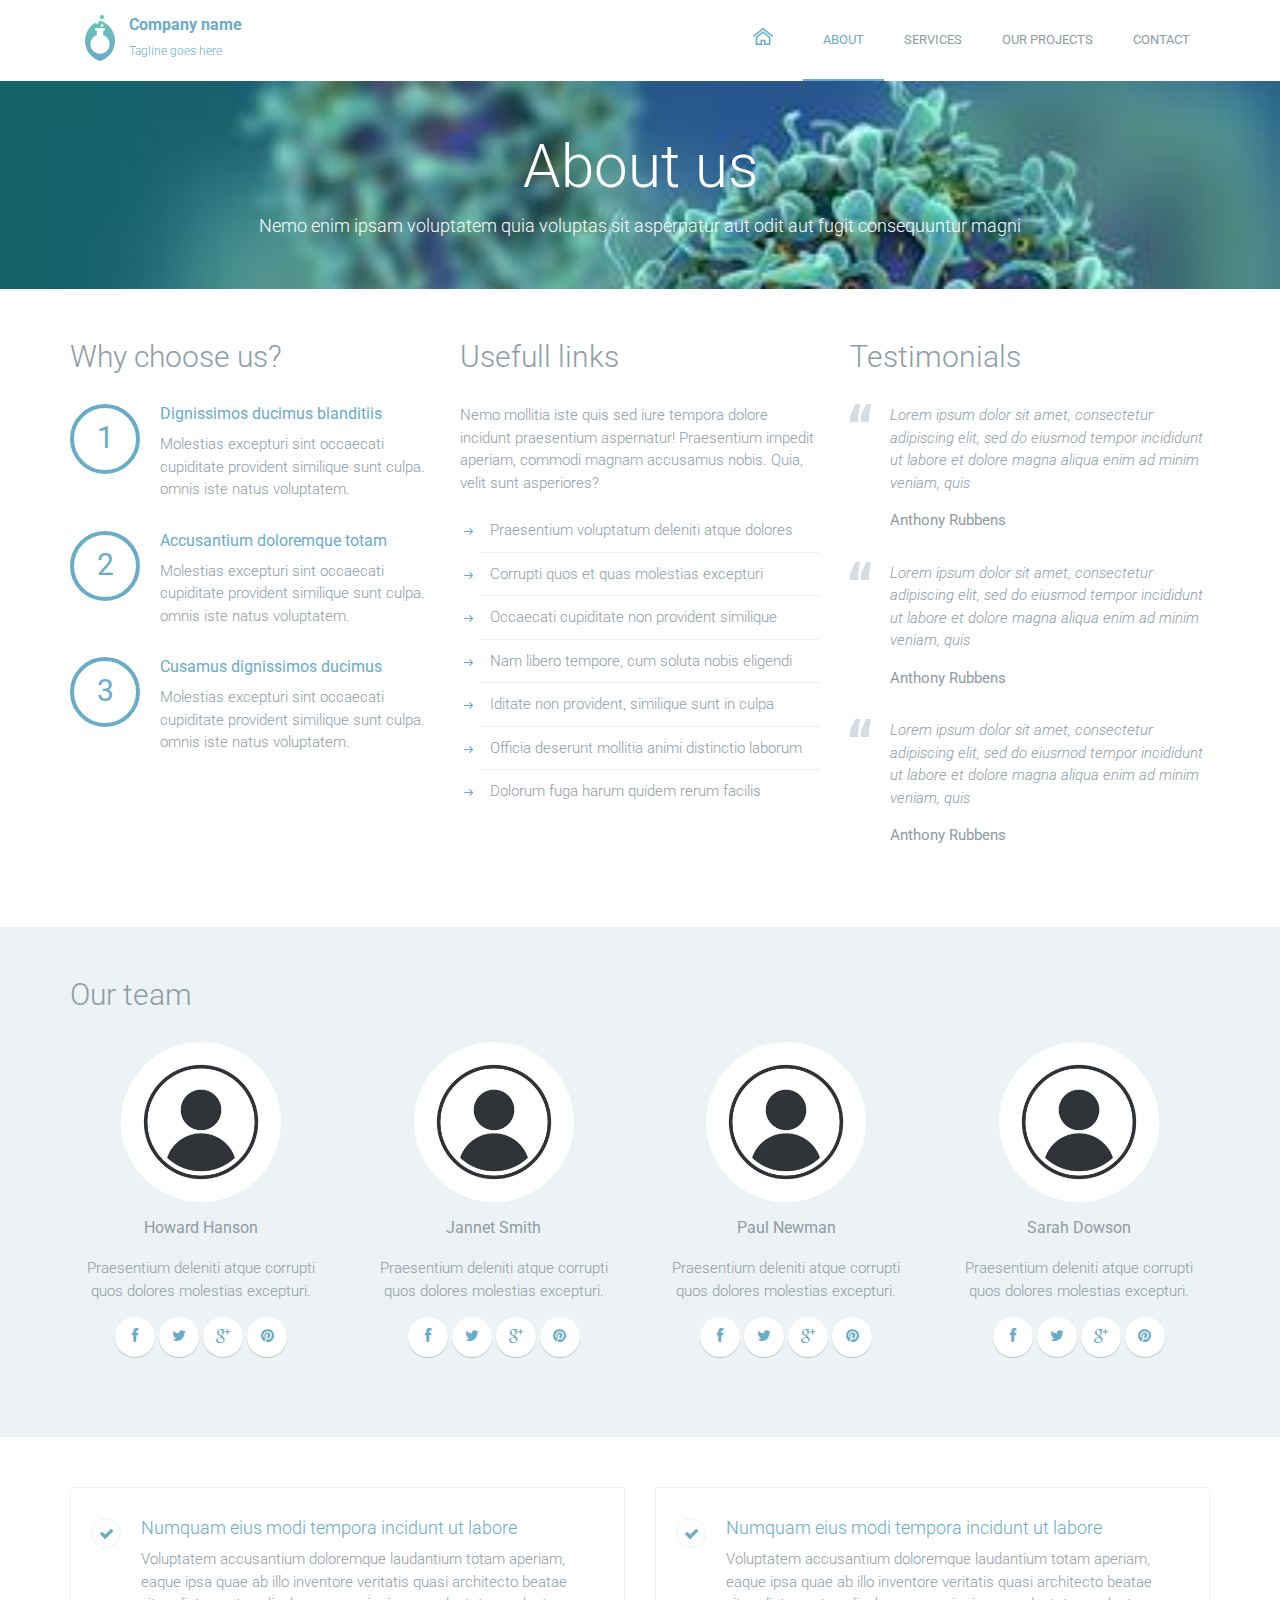
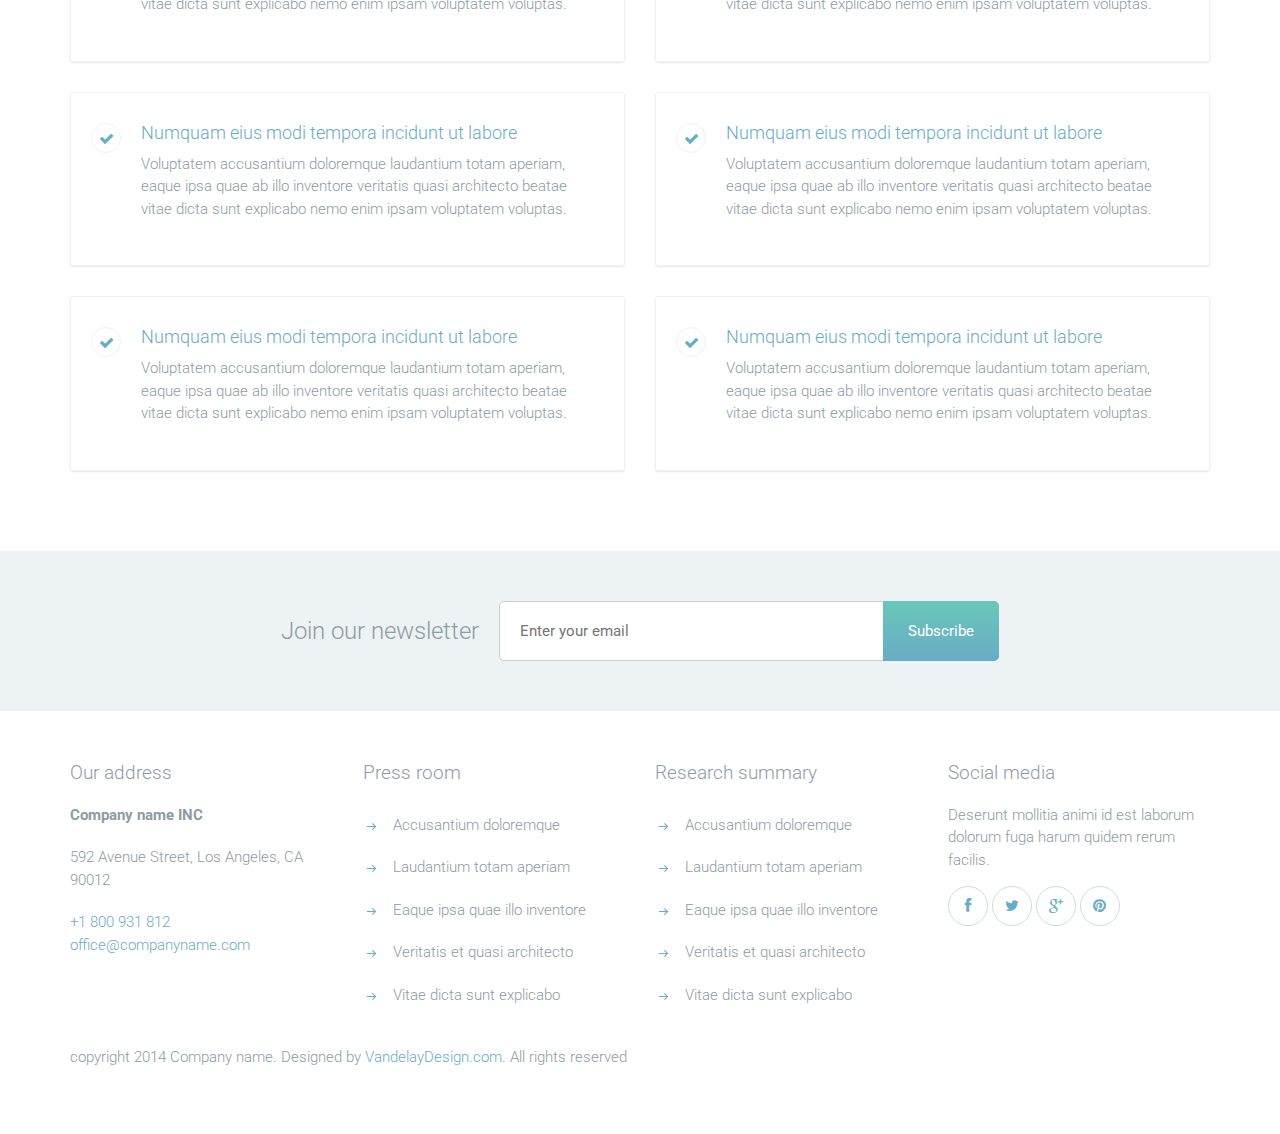
<file: about.html>
<!DOCTYPE html>
<html lang="en">

<head>
    <meta charset="UTF-8">
    <meta http-equiv="X-UA-Compatible" content="IE=edge">
    <meta name="viewport" content="width=device-width, initial-scale=1.0,maximum-scale=1">

    <title>About : Science Labs</title>

    <!-- Loading third party fonts -->
    <link href="http://fonts.googleapis.com/css?family=Roboto:300,400,700|" rel="stylesheet" type="text/css">
    <link href="fonts/font-awesome.min.css" rel="stylesheet" type="text/css">

    <!-- Loading main css file -->
    <link rel="stylesheet" href="style.css">

    <!--[if lt IE 9]>
		<script src="js/ie-support/html5.js"></script>
		<script src="js/ie-support/respond.js"></script>
		<![endif]-->

</head>


<body>

    <div class="site-content">
        <header class="site-header" data-bg-image="">
            <div class="container">
                <div class="header-bar">
                    <a href="index.html" class="branding">
                        <img src="images/logo.png" alt="" class="logo">
                        <div class="logo-type">
                            <h1 class="site-title">Company name</h1>
                            <small class="site-description">Tagline goes here</small>
                        </div>
                    </a>

                    <nav class="main-navigation">
                        <button class="menu-toggle"><i class="fa fa-bars"></i></button>
                        <ul class="menu">
                            <li class="home menu-item">
                                <a href="index.html"><img src="images/home-icon.png" alt="Home"></a>
                            </li>
                            <li class="menu-item current-menu-item"><a href="about.html">About</a></li>
                            <li class="menu-item"><a href="services.html">Services</a></li>
                            <li class="menu-item"><a href="projects.html">Our projects</a></li>
                            <li class="menu-item"><a href="contact.html">Contact</a></li>
                        </ul>
                    </nav>

                    <div class="mobile-navigation"></div>
                </div>
            </div>
        </header>

        <div class="page-head" data-bg-image="images/home.jpg">
            <div class="container">
                <h2 class="page-title">About us</h2>
                <small>Nemo enim ipsam voluptatem quia voluptas sit aspernatur aut odit aut fugit consequuntur magni </small>
            </div>
        </div>

        <main class="main-content">
            <div class="fullwidth-block">
                <div class="container">
                    <div class="row">
                        <div class="col-md-4">
                            <h2 class="section-title">Why choose us?</h2>
                            <ol class="circle">
                                <li>
                                    <h3>Dignissimos ducimus blanditiis</h3>
                                    <p>Molestias excepturi sint occaecati cupiditate provident similique sunt culpa. omnis iste natus voluptatem.</p>
                                </li>
                                <li>
                                    <h3>Accusantium doloremque totam</h3>
                                    <p>Molestias excepturi sint occaecati cupiditate provident similique sunt culpa. omnis iste natus voluptatem.</p>
                                </li>
                                <li>
                                    <h3>Cusamus dignissimos ducimus</h3>
                                    <p>Molestias excepturi sint occaecati cupiditate provident similique sunt culpa. omnis iste natus voluptatem.</p>
                                </li>
                            </ol>
                        </div>
                        <div class="col-md-4">
                            <h2 class="section-title">Usefull links</h2>
                            <p>Nemo mollitia iste quis sed iure tempora dolore incidunt praesentium aspernatur! Praesentium impedit aperiam, commodi magnam accusamus nobis. Quia, velit sunt asperiores?</p>
                            <ul class="arrow-list has-border">
                                <li>Praesentium voluptatum deleniti atque dolores </li>
                                <li>Corrupti quos et quas molestias excepturi</li>
                                <li>Occaecati cupiditate non provident similique</li>
                                <li>Nam libero tempore, cum soluta nobis eligendi</li>
                                <li>Iditate non provident, similique sunt in culpa</li>
                                <li>Officia deserunt mollitia animi distinctio laborum</li>
                                <li>Dolorum fuga harum quidem rerum facilis</li>
                            </ul>
                        </div>
                        <div class="col-md-4">
                            <h2 class="section-title">Testimonials</h2>
                            <ul class="testimonial-list">
                                <li>
                                    <blockquote>
                                        <p>Lorem ipsum dolor sit amet, consectetur adipiscing elit, sed do eiusmod tempor incididunt ut labore et dolore magna aliqua enim ad minim veniam, quis</p>
                                        <cite>Anthony Rubbens</cite>
                                    </blockquote>
                                </li>
                                <li>
                                    <blockquote>
                                        <p>Lorem ipsum dolor sit amet, consectetur adipiscing elit, sed do eiusmod tempor incididunt ut labore et dolore magna aliqua enim ad minim veniam, quis</p>
                                        <cite>Anthony Rubbens</cite>
                                    </blockquote>
                                </li>
                                <li>
                                    <blockquote>
                                        <p>Lorem ipsum dolor sit amet, consectetur adipiscing elit, sed do eiusmod tempor incididunt ut labore et dolore magna aliqua enim ad minim veniam, quis</p>
                                        <cite>Anthony Rubbens</cite>
                                    </blockquote>
                                </li>
                            </ul>
                        </div>
                    </div>
                    <!-- .row -->
                </div>
                <!-- .container -->
            </div>
            <!-- .fullwidth-block -->

            <div class="fullwidth-block" data-bg-color="#edf2f4">
                <div class="container">
                    <h2 class="section-title">Our team</h2>
                    <div class="row">
                        <div class="col-md-3">
                            <div class="team">
                                <img src="images/person.jpg" alt="" class="team-image">
                                <h3 class="team-name">Howard Hanson</h3>
                                <p>Praesentium deleniti atque corrupti quos dolores molestias excepturi.</p>
                                <div class="social-links">
                                    <a href=""><i class="fa fa-facebook"></i></a>
                                    <a href=""><i class="fa fa-twitter"></i></a>
                                    <a href=""><i class="fa fa-google-plus"></i></a>
                                    <a href=""><i class="fa fa-pinterest"></i></a>
                                </div>
                            </div>
                        </div>
                        <div class="col-md-3">
                            <div class="team">
                                <img src="images/person.jpg" alt="" class="team-image">
                                <h3 class="team-name">Jannet Smith</h3>
                                <p>Praesentium deleniti atque corrupti quos dolores molestias excepturi.</p>
                                <div class="social-links">
                                    <a href=""><i class="fa fa-facebook"></i></a>
                                    <a href=""><i class="fa fa-twitter"></i></a>
                                    <a href=""><i class="fa fa-google-plus"></i></a>
                                    <a href=""><i class="fa fa-pinterest"></i></a>
                                </div>
                            </div>
                        </div>
                        <div class="col-md-3">
                            <div class="team">
                                <img src="images/person.jpg" alt="" class="team-image">
                                <h3 class="team-name">Paul Newman</h3>
                                <p>Praesentium deleniti atque corrupti quos dolores molestias excepturi.</p>
                                <div class="social-links">
                                    <a href=""><i class="fa fa-facebook"></i></a>
                                    <a href=""><i class="fa fa-twitter"></i></a>
                                    <a href=""><i class="fa fa-google-plus"></i></a>
                                    <a href=""><i class="fa fa-pinterest"></i></a>
                                </div>
                            </div>
                        </div>
                        <div class="col-md-3">
                            <div class="team">
                                <img src="images/person.jpg" alt="" class="team-image">
                                <h3 class="team-name">Sarah Dowson</h3>
                                <p>Praesentium deleniti atque corrupti quos dolores molestias excepturi.</p>
                                <div class="social-links">
                                    <a href=""><i class="fa fa-facebook"></i></a>
                                    <a href=""><i class="fa fa-twitter"></i></a>
                                    <a href=""><i class="fa fa-google-plus"></i></a>
                                    <a href=""><i class="fa fa-pinterest"></i></a>
                                </div>
                            </div>
                        </div>

                    </div>
                    <!-- .row -->
                </div>
                <!-- .container -->
            </div>

            <div class="fullwidth-block">
                <div class="container">
                    <div class="row">
                        <div class="col-md-6">
                            <div class="checked-box">
                                <h3>Numquam eius modi tempora incidunt ut labore</h3>
                                <p>Voluptatem accusantium doloremque laudantium totam aperiam, eaque ipsa quae ab illo inventore veritatis quasi architecto beatae vitae dicta sunt explicabo nemo enim ipsam voluptatem voluptas.</p>
                            </div>

                            <div class="checked-box">
                                <h3>Numquam eius modi tempora incidunt ut labore</h3>
                                <p>Voluptatem accusantium doloremque laudantium totam aperiam, eaque ipsa quae ab illo inventore veritatis quasi architecto beatae vitae dicta sunt explicabo nemo enim ipsam voluptatem voluptas.</p>
                            </div>

                            <div class="checked-box">
                                <h3>Numquam eius modi tempora incidunt ut labore</h3>
                                <p>Voluptatem accusantium doloremque laudantium totam aperiam, eaque ipsa quae ab illo inventore veritatis quasi architecto beatae vitae dicta sunt explicabo nemo enim ipsam voluptatem voluptas.</p>
                            </div>
                        </div>

                        <div class="col-md-6">
                            <div class="checked-box">
                                <h3>Numquam eius modi tempora incidunt ut labore</h3>
                                <p>Voluptatem accusantium doloremque laudantium totam aperiam, eaque ipsa quae ab illo inventore veritatis quasi architecto beatae vitae dicta sunt explicabo nemo enim ipsam voluptatem voluptas.</p>
                            </div>

                            <div class="checked-box">
                                <h3>Numquam eius modi tempora incidunt ut labore</h3>
                                <p>Voluptatem accusantium doloremque laudantium totam aperiam, eaque ipsa quae ab illo inventore veritatis quasi architecto beatae vitae dicta sunt explicabo nemo enim ipsam voluptatem voluptas.</p>
                            </div>

                            <div class="checked-box">
                                <h3>Numquam eius modi tempora incidunt ut labore</h3>
                                <p>Voluptatem accusantium doloremque laudantium totam aperiam, eaque ipsa quae ab illo inventore veritatis quasi architecto beatae vitae dicta sunt explicabo nemo enim ipsam voluptatem voluptas.</p>
                            </div>
                        </div>
                    </div>
                </div>
            </div>


            <div class="fullwidth-block" data-bg-color="#edf2f4">
                <div class="container">
                    <div class="subscribe-form">
                        <h2>Join our newsletter</h2>
                        <form action="#">
                            <input type="text" placeholder="Enter your email">
                            <input type="submit" value="Subscribe">
                        </form>
                    </div>
                </div>
            </div>

        </main>
        <!-- .main-content -->

        <footer class="site-footer">
            <div class="container">
                <div class="row">
                    <div class="col-md-3">
                        <div class="widget">
                            <h3 class="widget-title">Our address</h3>
                            <strong>Company name INC</strong>
                            <address>592 Avenue Street, Los Angeles, CA 90012</address>
                            <a href="tel:+1 800 931 812">+1 800 931 812</a> <br>
                            <a href="mailto:office@companyname.com">office@companyname.com</a>
                        </div>
                    </div>
                    <div class="col-md-3">
                        <div class="widget">
                            <h3 class="widget-title">Press room</h3>
                            <ul class="arrow-list">
                                <li><a href="#">Accusantium doloremque</a></li>
                                <li><a href="#">Laudantium totam aperiam</a></li>
                                <li><a href="#">Eaque ipsa quae illo inventore</a></li>
                                <li><a href="#">Veritatis et quasi architecto</a></li>
                                <li><a href="#">Vitae dicta sunt explicabo</a></li>
                            </ul>
                        </div>
                    </div>
                    <div class="col-md-3">
                        <div class="widget">
                            <h3 class="widget-title">Research summary</h3>
                            <ul class="arrow-list">
                                <li><a href="#">Accusantium doloremque</a></li>
                                <li><a href="#">Laudantium totam aperiam</a></li>
                                <li><a href="#">Eaque ipsa quae illo inventore</a></li>
                                <li><a href="#">Veritatis et quasi architecto</a></li>
                                <li><a href="#">Vitae dicta sunt explicabo</a></li>
                            </ul>
                        </div>
                    </div>
                    <div class="col-md-3">
                        <div class="widget">
                            <h3 class="widget-title">Social media</h3>
                            <p>Deserunt mollitia animi id est laborum dolorum fuga harum quidem rerum facilis.</p>
                            <div class="social-links">
                                <a href="#"><i class="fa fa-facebook"></i></a>
                                <a href="#"><i class="fa fa-twitter"></i></a>
                                <a href="#"><i class="fa fa-google-plus"></i></a>
                                <a href="#"><i class="fa fa-pinterest"></i></a>
                            </div>
                        </div>
                    </div>
                </div>
                <!-- .row -->

                <p class="colophon">copyright 2014 Company name. Designed by <a href="http://www.vandelaydesign.com/" title="Designed by VandelayDesign.com" target="_blank">VandelayDesign.com</a>. All rights reserved</p>
            </div>
            <!-- .container -->
        </footer>
    </div>

    <script src="js/jquery-1.11.1.min.js"></script>
    <script src="js/plugins.js"></script>
    <script src="js/app.js"></script>

</body>

</html>
</file>
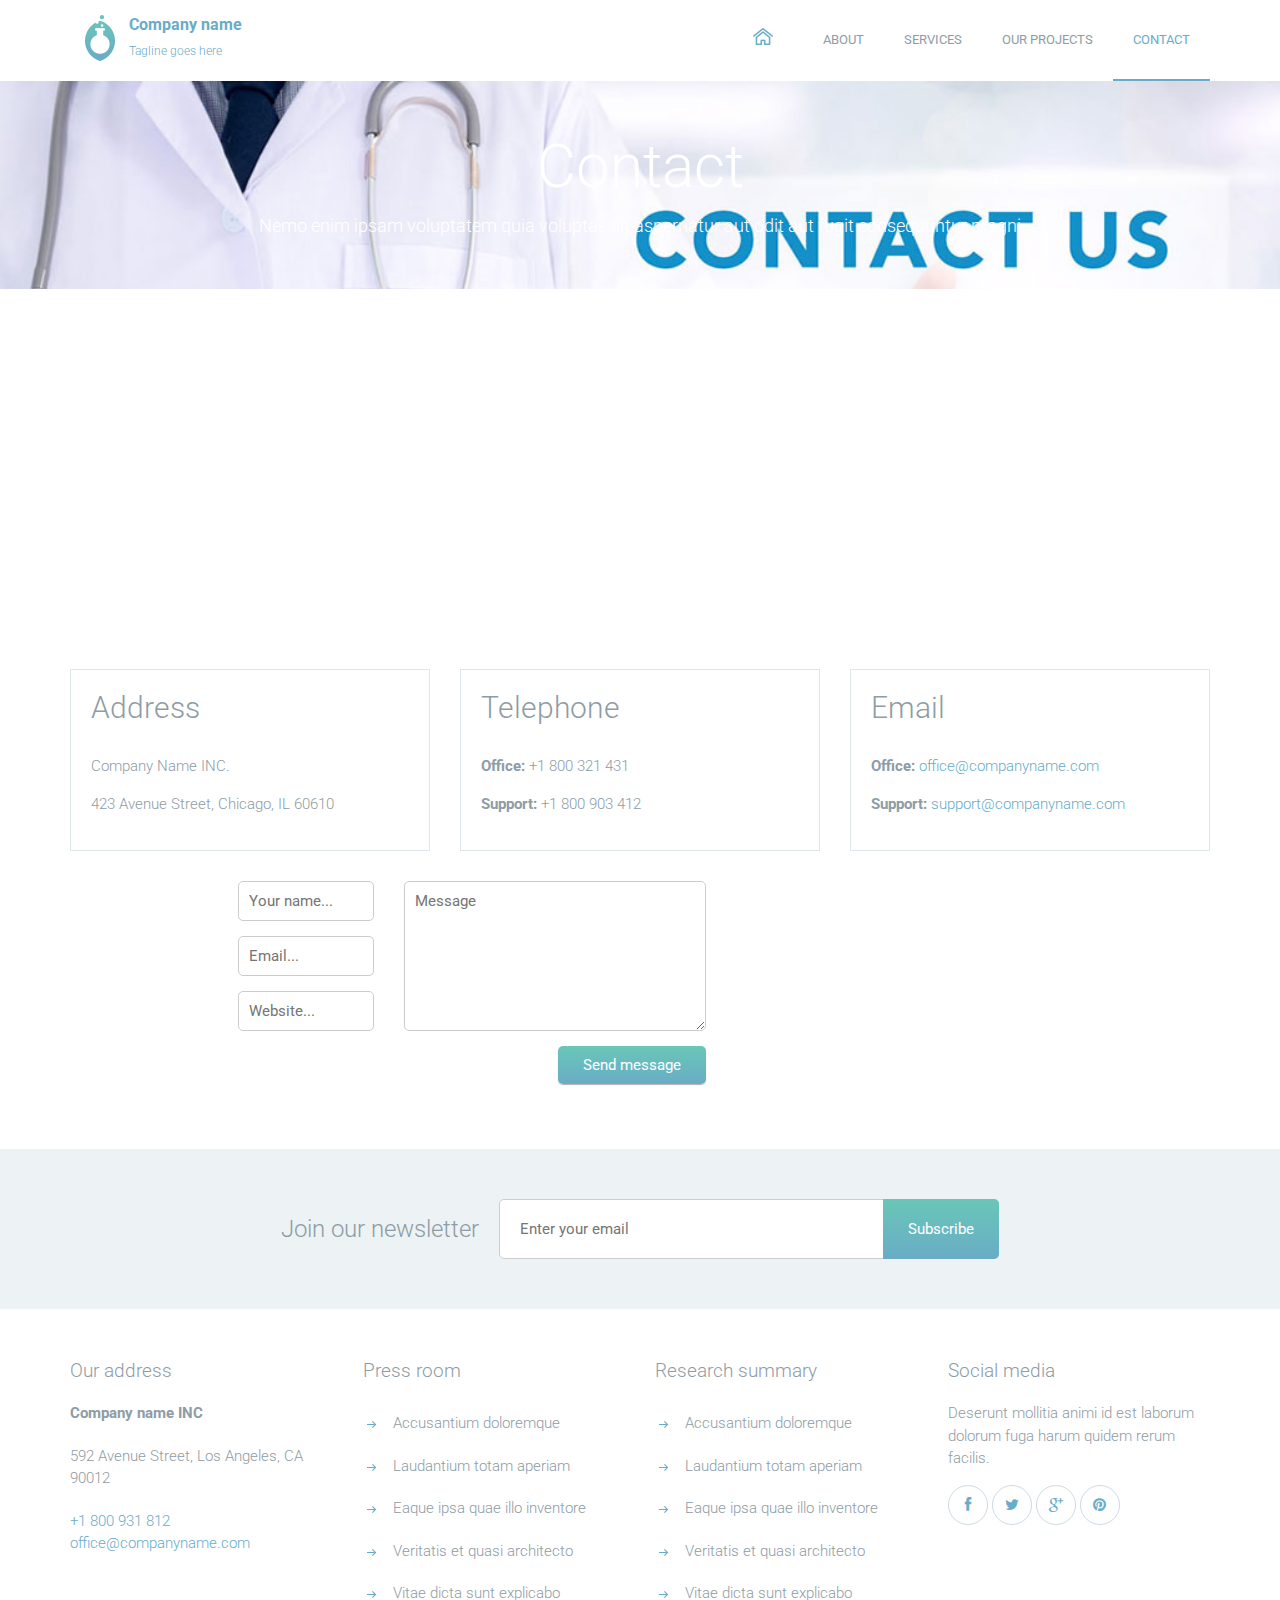
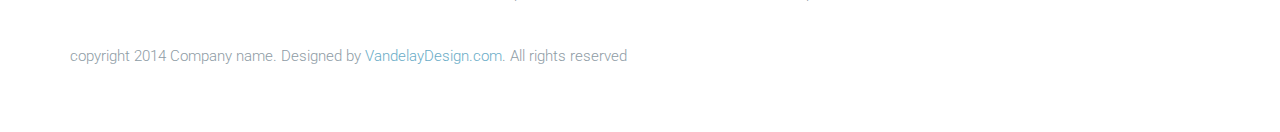
<file: contact.html>
<!DOCTYPE html>
<html lang="en">

<head>
    <meta charset="UTF-8">
    <meta http-equiv="X-UA-Compatible" content="IE=edge">
    <meta name="viewport" content="width=device-width, initial-scale=1.0,maximum-scale=1">

    <title>Contact : Science Labs</title>

    <!-- Loading third party fonts -->
    <link href="http://fonts.googleapis.com/css?family=Roboto:300,400,700|" rel="stylesheet" type="text/css">
    <link href="fonts/font-awesome.min.css" rel="stylesheet" type="text/css">

    <!-- Loading main css file -->
    <link rel="stylesheet" href="style.css">

    <!--[if lt IE 9]>
		<script src="js/ie-support/html5.js"></script>
		<script src="js/ie-support/respond.js"></script>
		<![endif]-->

</head>


<body>

    <div class="site-content">
        <header class="site-header" data-bg-image="">
            <div class="container">
                <div class="header-bar">
                    <a href="index.html" class="branding">
                        <img src="images/logo.png" alt="" class="logo">
                        <div class="logo-type">
                            <h1 class="site-title">Company name</h1>
                            <small class="site-description">Tagline goes here</small>
                        </div>
                    </a>

                    <nav class="main-navigation">
                        <button class="menu-toggle"><i class="fa fa-bars"></i></button>
                        <ul class="menu">
                            <li class="home menu-item">
                                <a href="index.html"><img src="images/home-icon.png" alt="Home"></a>
                            </li>
                            <li class="menu-item"><a href="about.html">About</a></li>
                            <li class="menu-item"><a href="services.html">Services</a></li>
                            <li class="menu-item"><a href="projects.html">Our projects</a></li>
                            <li class="menu-item current-menu-item"><a href="contact.html">Contact</a></li>
                        </ul>
                    </nav>

                    <div class="mobile-navigation"></div>
                </div>
            </div>
        </header>

        <div class="page-head" data-bg-image="images/contact.jpg">
            <div class="container">
                <h2 class="page-title">Contact</h2>
                <small>Nemo enim ipsam voluptatem quia voluptas sit aspernatur aut odit aut fugit consequuntur magni </small>
            </div>
        </div>

        <main class="main-content">

            <div class="fullwidth-block">
                <div class="container">
                    <div class="map" data-latitude="-6.897789" data-longitude="107.621735"></div>

                    <div class="row">
                        <div class="col-md-4">
                            <div class="boxed-content">
                                <h2 class="section-title">Address</h2>
                                <address>
						 				<p>Company Name INC.</p>
										<p>423 Avenue Street, Chicago, IL 60610</p>
									</address>
                            </div>
                        </div>
                        <div class="col-md-4">
                            <div class="boxed-content">
                                <h2 class="section-title">Telephone</h2>
                                <p><strong>Office:</strong> +1 800 321 431</p>
                                <p><strong>Support:</strong> +1 800 903 412</p>
                            </div>
                        </div>
                        <div class="col-md-4">
                            <div class="boxed-content">
                                <h2 class="section-title">Email</h2>
                                <p><strong>Office:</strong> <a href="mailto:office@companyname.com">office@companyname.com</a></p>
                                <p><strong>Support:</strong> <a href="mailto:support@companyname.com">support@companyname.com</a></p>
                            </div>
                        </div>
                    </div>

                    <div class="row contact-form">
                        <form action="#">
                            <div class="col-md-4">
                                <p><input type="text" placeholder="Your name..."></p>
                                <p><input type="text" placeholder="Email..."></p>
                                <p><input type="text" placeholder="Website..."></p>
                            </div>
                            <div class="col-md-8">
                                <p>
                                    <textarea name="" placeholder="Message"></textarea>
                                </p>
                                <p class="text-right">
                                    <input type="submit" value="Send message">
                                </p>
                            </div>
                        </form>
                    </div>
                </div>
            </div>

            <div class="fullwidth-block" data-bg-color="#edf2f4">
                <div class="container">
                    <div class="subscribe-form">
                        <h2>Join our newsletter</h2>
                        <form action="#">
                            <input type="text" placeholder="Enter your email">
                            <input type="submit" value="Subscribe">
                        </form>
                    </div>
                </div>
            </div>

        </main>
        <!-- .main-content -->

        <footer class="site-footer">
            <div class="container">
                <div class="row">
                    <div class="col-md-3">
                        <div class="widget">
                            <h3 class="widget-title">Our address</h3>
                            <strong>Company name INC</strong>
                            <address>592 Avenue Street, Los Angeles, CA 90012</address>
                            <a href="tel:+1 800 931 812">+1 800 931 812</a> <br>
                            <a href="mailto:office@companyname.com">office@companyname.com</a>
                        </div>
                    </div>
                    <div class="col-md-3">
                        <div class="widget">
                            <h3 class="widget-title">Press room</h3>
                            <ul class="arrow-list">
                                <li><a href="#">Accusantium doloremque</a></li>
                                <li><a href="#">Laudantium totam aperiam</a></li>
                                <li><a href="#">Eaque ipsa quae illo inventore</a></li>
                                <li><a href="#">Veritatis et quasi architecto</a></li>
                                <li><a href="#">Vitae dicta sunt explicabo</a></li>
                            </ul>
                        </div>
                    </div>
                    <div class="col-md-3">
                        <div class="widget">
                            <h3 class="widget-title">Research summary</h3>
                            <ul class="arrow-list">
                                <li><a href="#">Accusantium doloremque</a></li>
                                <li><a href="#">Laudantium totam aperiam</a></li>
                                <li><a href="#">Eaque ipsa quae illo inventore</a></li>
                                <li><a href="#">Veritatis et quasi architecto</a></li>
                                <li><a href="#">Vitae dicta sunt explicabo</a></li>
                            </ul>
                        </div>
                    </div>
                    <div class="col-md-3">
                        <div class="widget">
                            <h3 class="widget-title">Social media</h3>
                            <p>Deserunt mollitia animi id est laborum dolorum fuga harum quidem rerum facilis.</p>
                            <div class="social-links">
                                <a href="#"><i class="fa fa-facebook"></i></a>
                                <a href="#"><i class="fa fa-twitter"></i></a>
                                <a href="#"><i class="fa fa-google-plus"></i></a>
                                <a href="#"><i class="fa fa-pinterest"></i></a>
                            </div>
                        </div>
                    </div>
                </div>
                <!-- .row -->

                <p class="colophon">copyright 2014 Company name. Designed by <a href="http://www.vandelaydesign.com/" title="Designed by VandelayDesign.com" target="_blank">VandelayDesign.com</a>. All rights reserved</p>
            </div>
            <!-- .container -->
        </footer>
    </div>

    <script src="js/jquery-1.11.1.min.js"></script>
    <script type="text/javascript" src="http://maps.google.com/maps/api/js?sensor=false&amp;language=en"></script>
    <script src="js/plugins.js"></script>
    <script src="js/app.js"></script>

</body>

</html>
</file>
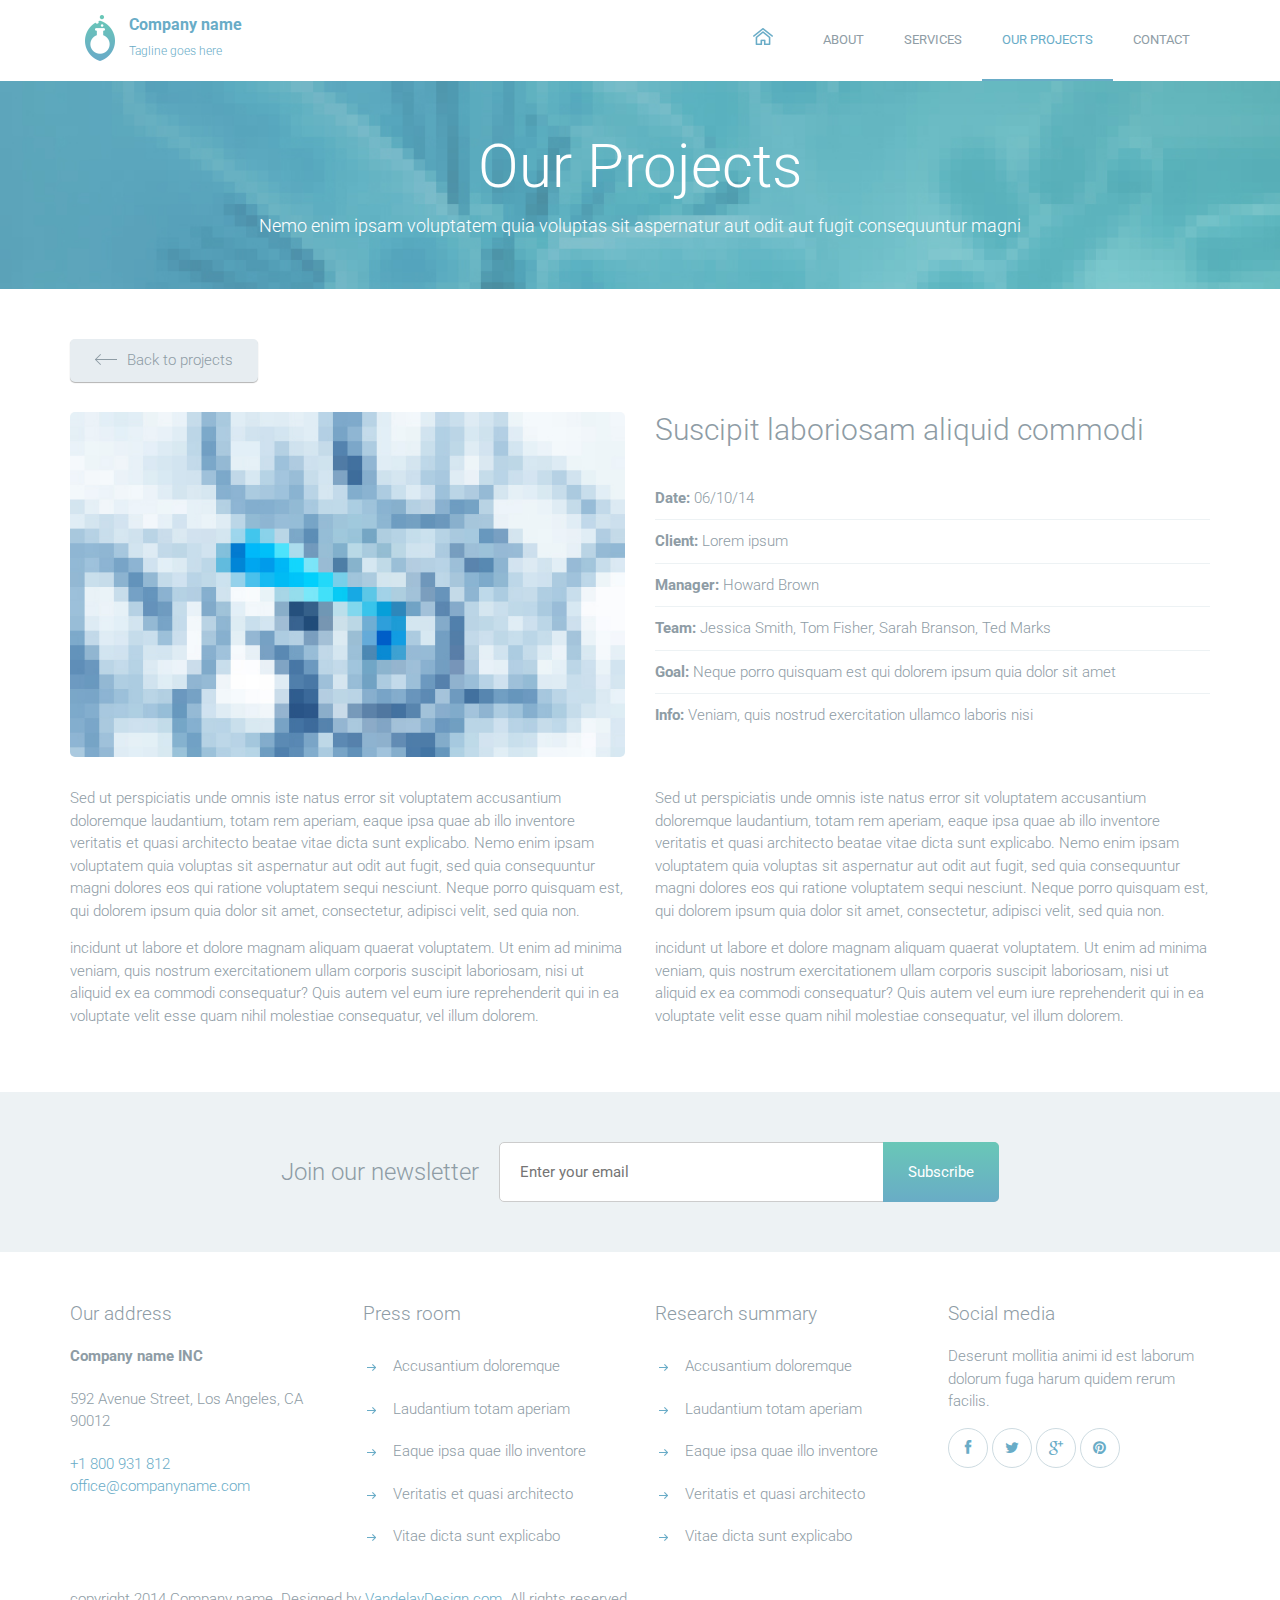
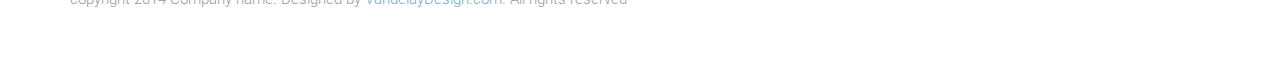
<file: project.html>
<!DOCTYPE html>
<html lang="en">
	<head>
		<meta charset="UTF-8">
		<meta http-equiv="X-UA-Compatible" content="IE=edge">
		<meta name="viewport" content="width=device-width, initial-scale=1.0,maximum-scale=1">
		
		<title>Projects : Science Labs</title>

		<!-- Loading third party fonts -->
		<link href="http://fonts.googleapis.com/css?family=Roboto:300,400,700|" rel="stylesheet" type="text/css">
		<link href="fonts/font-awesome.min.css" rel="stylesheet" type="text/css">

		<!-- Loading main css file -->
		<link rel="stylesheet" href="style.css">
		
		<!--[if lt IE 9]>
		<script src="js/ie-support/html5.js"></script>
		<script src="js/ie-support/respond.js"></script>
		<![endif]-->

	</head>


	<body>
		
		<div class="site-content">
			<header class="site-header" data-bg-image="">
				<div class="container">
					<div class="header-bar">
						<a href="index.html" class="branding">
							<img src="images/logo.png" alt="" class="logo">
							<div class="logo-type">
								<h1 class="site-title">Company name</h1>
								<small class="site-description">Tagline goes here</small>
							</div>
						</a>

						<nav class="main-navigation">
							<button class="menu-toggle"><i class="fa fa-bars"></i></button>
							<ul class="menu">
								<li class="home menu-item"><a href="index.html"><img src="images/home-icon.png" alt="Home"></a></li>
								<li class="menu-item"><a href="about.html">About</a></li>
								<li class="menu-item"><a href="services.html">Services</a></li>
								<li class="menu-item current-menu-item"><a href="projects.html">Our projects</a></li>
								<li class="menu-item"><a href="contact.html">Contact</a></li>
							</ul>
						</nav>

						<div class="mobile-navigation"></div>
					</div>
				</div>
			</header>

			<div class="page-head" data-bg-image="images/page-head-3.jpg">
				<div class="container">
					<h2 class="page-title">Our Projects</h2>
					<small>Nemo enim ipsam voluptatem quia voluptas sit aspernatur aut odit aut fugit consequuntur magni </small>
				</div>
			</div>

			<main class="main-content">
				<div class="fullwidth-block">
					<div class="container">
						<a href="projects.html" class="button back"><img src="images/arrow-back.png" alt="">Back to projects</a>
						<div class="row">
							<div class="col-md-6">
								<figure>
									<img src="images/figure.jpg" alt="">
								</figure>
							</div>
							<div class="col-md-6">
								<h2 class="section-title">Suscipit laboriosam aliquid commodi</h2>
								<ul class="project-info">
									<li><strong>Date:</strong> 06/10/14</li>
									<li><strong>Client:</strong> Lorem ipsum</li>
									<li><strong>Manager:</strong> Howard Brown</li>
									<li><strong>Team:</strong> Jessica Smith, Tom Fisher, Sarah Branson, Ted Marks</li>
									<li><strong>Goal:</strong> Neque porro quisquam est qui dolorem ipsum quia dolor sit amet</li>
									<li><strong>Info:</strong> Veniam, quis nostrud exercitation ullamco laboris nisi </li>
								</ul>
							</div>
						</div>

						<div class="row">
							<div class="col-md-6">
								<p>Sed ut perspiciatis unde omnis iste natus error sit voluptatem accusantium doloremque laudantium, totam rem aperiam, eaque ipsa quae ab illo inventore veritatis et quasi architecto beatae vitae dicta sunt explicabo. Nemo enim ipsam voluptatem quia voluptas sit aspernatur aut odit aut fugit, sed quia consequuntur magni dolores eos qui ratione voluptatem sequi nesciunt. Neque porro quisquam est, qui dolorem ipsum quia dolor sit amet, consectetur, adipisci velit, sed quia non.</p>

								<p>incidunt ut labore et dolore magnam aliquam quaerat voluptatem. Ut enim ad minima veniam, quis nostrum exercitationem ullam corporis suscipit laboriosam, nisi ut aliquid ex ea commodi consequatur? Quis autem vel eum iure reprehenderit qui in ea voluptate velit esse quam nihil molestiae consequatur, vel illum dolorem.</p>
							</div>
							<div class="col-md-6">
								<p>Sed ut perspiciatis unde omnis iste natus error sit voluptatem accusantium doloremque laudantium, totam rem aperiam, eaque ipsa quae ab illo inventore veritatis et quasi architecto beatae vitae dicta sunt explicabo. Nemo enim ipsam voluptatem quia voluptas sit aspernatur aut odit aut fugit, sed quia consequuntur magni dolores eos qui ratione voluptatem sequi nesciunt. Neque porro quisquam est, qui dolorem ipsum quia dolor sit amet, consectetur, adipisci velit, sed quia non.</p>

								<p>incidunt ut labore et dolore magnam aliquam quaerat voluptatem. Ut enim ad minima veniam, quis nostrum exercitationem ullam corporis suscipit laboriosam, nisi ut aliquid ex ea commodi consequatur? Quis autem vel eum iure reprehenderit qui in ea voluptate velit esse quam nihil molestiae consequatur, vel illum dolorem.</p>
							</div>
						</div>
					</div>
				</div>

				
			

				<div class="fullwidth-block" data-bg-color="#edf2f4">
					<div class="container">
						<div class="subscribe-form">
							<h2>Join our newsletter</h2>
							<form action="#">
								<input type="text" placeholder="Enter your email">
								<input type="submit" value="Subscribe">
							</form>
						</div>
					</div>
				</div>

			</main> <!-- .main-content -->

			<footer class="site-footer">
				<div class="container">
					<div class="row">
						<div class="col-md-3">
							<div class="widget">
								<h3 class="widget-title">Our address</h3>
								<strong>Company name INC</strong>
								<address>592 Avenue Street, Los Angeles, CA 90012</address>
								<a href="tel:+1 800 931 812">+1 800 931 812</a> <br>
								<a href="mailto:office@companyname.com">office@companyname.com</a>
							</div>
						</div>
						<div class="col-md-3">
							<div class="widget">
								<h3 class="widget-title">Press room</h3>
								<ul class="arrow-list">
									<li><a href="#">Accusantium doloremque</a></li> 
									<li><a href="#">Laudantium totam aperiam</a></li>
									<li><a href="#">Eaque ipsa quae illo inventore</a></li> 
									<li><a href="#">Veritatis et quasi architecto</a></li>
									<li><a href="#">Vitae dicta sunt explicabo</a></li>
								</ul>
							</div>
						</div>
						<div class="col-md-3">
							<div class="widget">
								<h3 class="widget-title">Research summary</h3>
								<ul class="arrow-list">
									<li><a href="#">Accusantium doloremque</a></li> 
									<li><a href="#">Laudantium totam aperiam</a></li>
									<li><a href="#">Eaque ipsa quae illo inventore</a></li> 
									<li><a href="#">Veritatis et quasi architecto</a></li>
									<li><a href="#">Vitae dicta sunt explicabo</a></li>
								</ul>
							</div>
						</div>
						<div class="col-md-3">
							<div class="widget">
								<h3 class="widget-title">Social media</h3>
								<p>Deserunt mollitia animi id est laborum dolorum fuga harum quidem rerum facilis.</p>
								<div class="social-links">
									<a href="#"><i class="fa fa-facebook"></i></a>
									<a href="#"><i class="fa fa-twitter"></i></a>
									<a href="#"><i class="fa fa-google-plus"></i></a>
									<a href="#"><i class="fa fa-pinterest"></i></a>
								</div>
							</div>
						</div>
					</div> <!-- .row -->

					<p class="colophon">copyright 2014 Company name. Designed by <a href="http://www.vandelaydesign.com/" title="Designed by VandelayDesign.com" target="_blank">VandelayDesign.com</a>. All rights reserved</p>
				</div> <!-- .container -->
			</footer>
		</div>

		<script src="js/jquery-1.11.1.min.js"></script>
		<script src="js/plugins.js"></script>
		<script src="js/app.js"></script>
		
	</body>

</html>
</file>
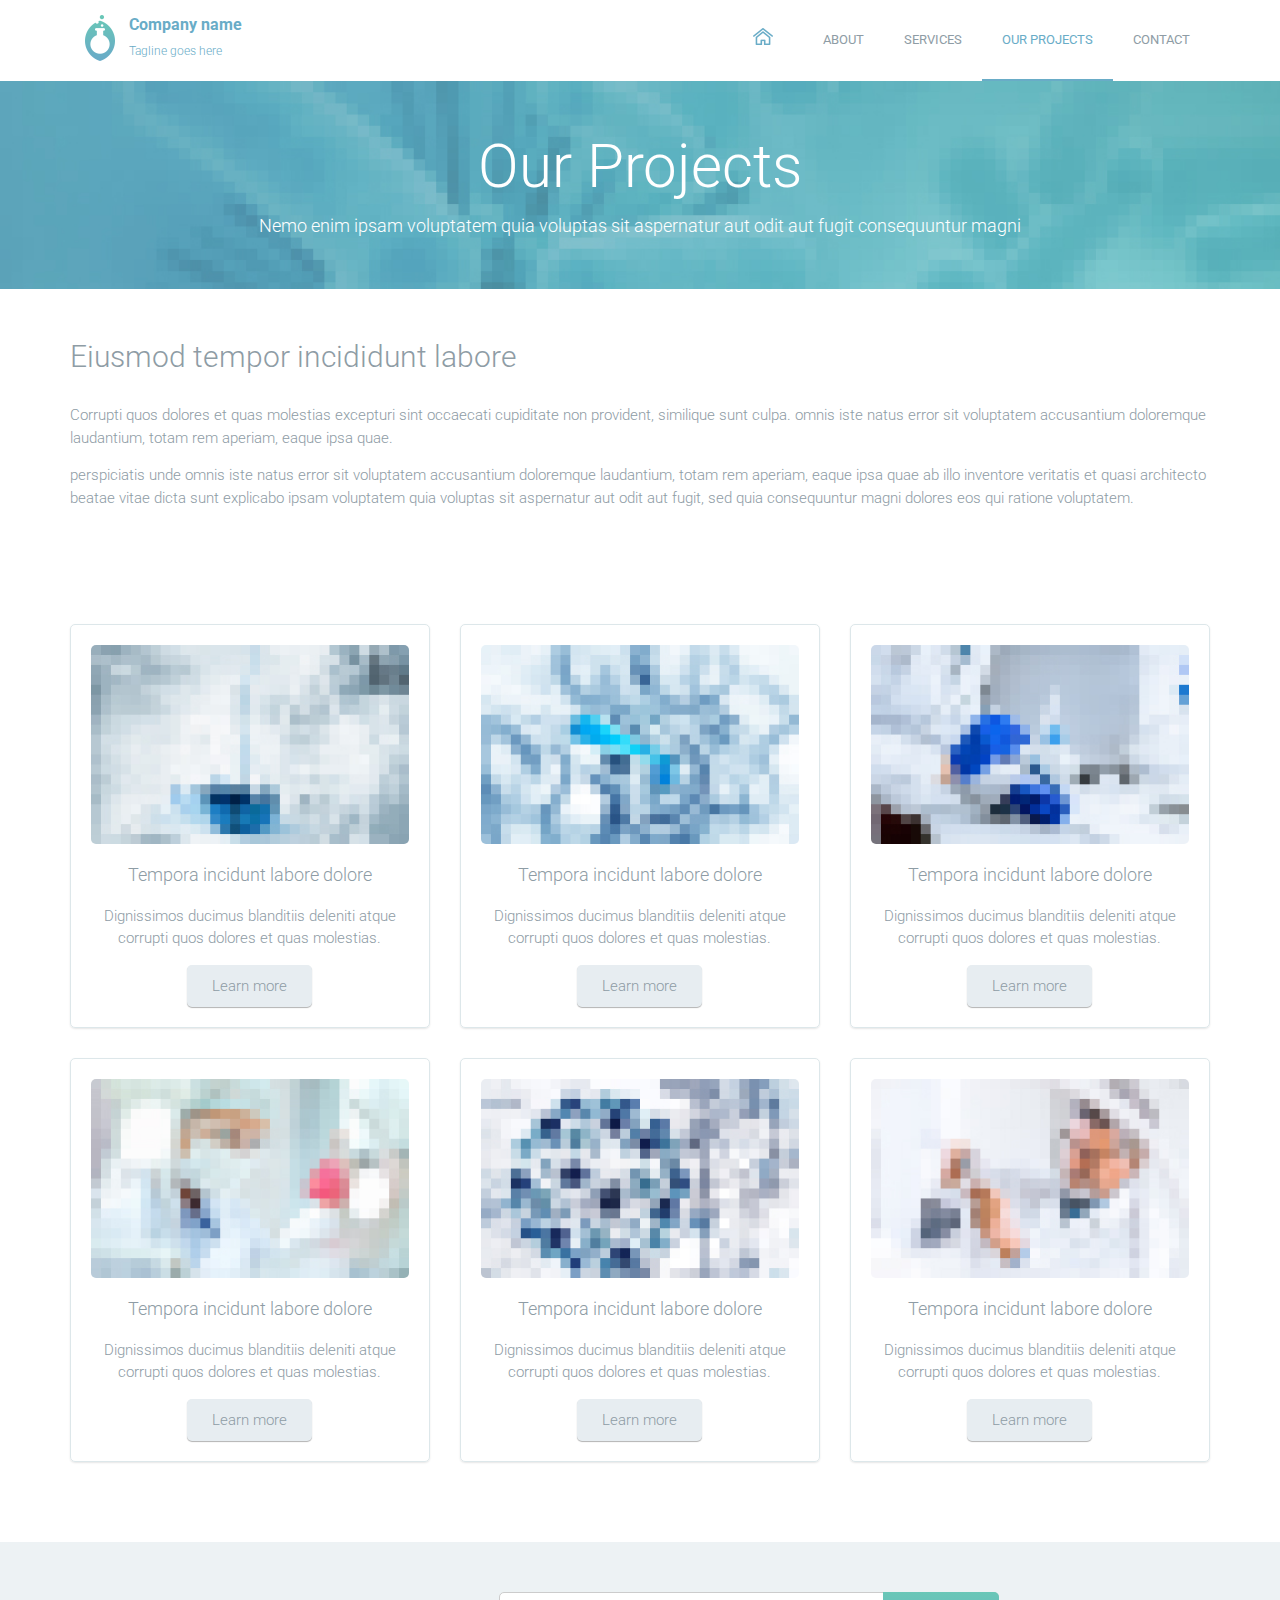
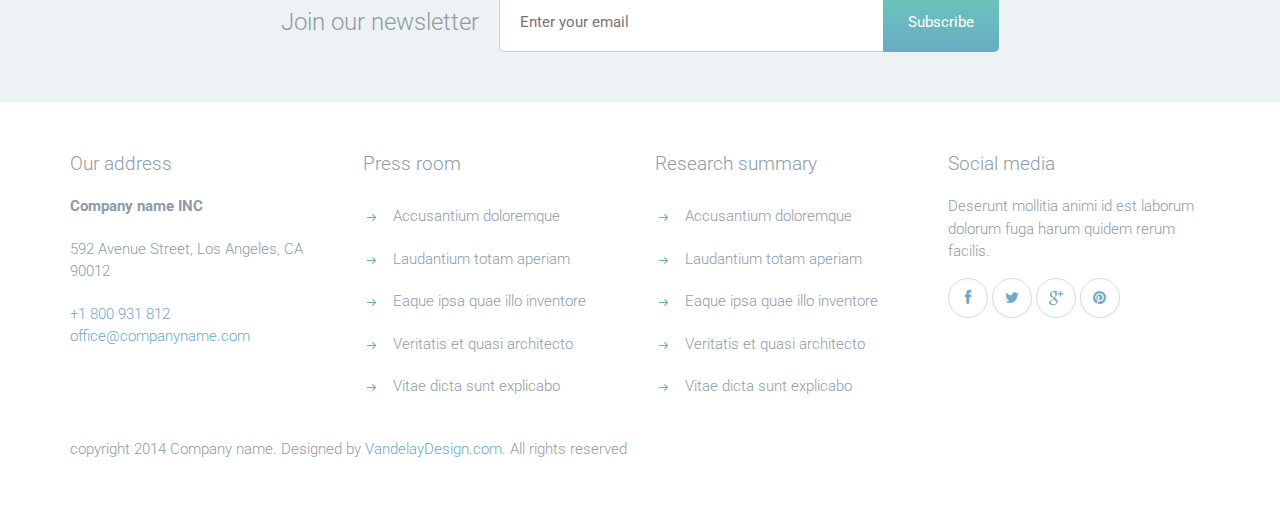
<file: projects.html>
<!DOCTYPE html>
<html lang="en">
	<head>
		<meta charset="UTF-8">
		<meta http-equiv="X-UA-Compatible" content="IE=edge">
		<meta name="viewport" content="width=device-width, initial-scale=1.0,maximum-scale=1">
		
		<title>Projects : Science Labs</title>

		<!-- Loading third party fonts -->
		<link href="http://fonts.googleapis.com/css?family=Roboto:300,400,700|" rel="stylesheet" type="text/css">
		<link href="fonts/font-awesome.min.css" rel="stylesheet" type="text/css">

		<!-- Loading main css file -->
		<link rel="stylesheet" href="style.css">
		
		<!--[if lt IE 9]>
		<script src="js/ie-support/html5.js"></script>
		<script src="js/ie-support/respond.js"></script>
		<![endif]-->

	</head>


	<body>
		
		<div class="site-content">
			<header class="site-header" data-bg-image="">
				<div class="container">
					<div class="header-bar">
						<a href="index.html" class="branding">
							<img src="images/logo.png" alt="" class="logo">
							<div class="logo-type">
								<h1 class="site-title">Company name</h1>
								<small class="site-description">Tagline goes here</small>
							</div>
						</a>

						<nav class="main-navigation">
							<button class="menu-toggle"><i class="fa fa-bars"></i></button>
							<ul class="menu">
								<li class="home menu-item"><a href="index.html"><img src="images/home-icon.png" alt="Home"></a></li>
								<li class="menu-item"><a href="about.html">About</a></li>
								<li class="menu-item"><a href="services.html">Services</a></li>
								<li class="menu-item current-menu-item"><a href="projects.html">Our projects</a></li>
								<li class="menu-item"><a href="contact.html">Contact</a></li>
							</ul>
						</nav>

						<div class="mobile-navigation"></div>
					</div>
				</div>
			</header>

			<div class="page-head" data-bg-image="images/page-head-3.jpg">
				<div class="container">
					<h2 class="page-title">Our Projects</h2>
					<small>Nemo enim ipsam voluptatem quia voluptas sit aspernatur aut odit aut fugit consequuntur magni </small>
				</div>
			</div>

			<main class="main-content">
				<div class="fullwidth-block">
					<div class="container">
						<h2 class="section-title">Eiusmod tempor incididunt labore</h2>
						<p>Corrupti quos dolores et quas molestias excepturi sint occaecati cupiditate non provident, similique sunt culpa. omnis iste natus error sit voluptatem accusantium doloremque laudantium, totam rem aperiam, eaque ipsa quae.</p> 

						<p>perspiciatis unde omnis iste natus error sit voluptatem accusantium doloremque laudantium, totam rem aperiam, eaque ipsa quae ab illo inventore veritatis et quasi architecto beatae vitae dicta sunt explicabo ipsam voluptatem quia voluptas sit aspernatur aut odit aut fugit, sed quia consequuntur magni dolores eos qui ratione voluptatem.</p>
					</div>
				</div>

				<div class="fullwidth-block">
					<div class="container">
						<div class="project-list">
							<div class="project">
								<div class="project-content">
									<figure class="project-image"><img src="images/project-1.jpg" alt="Project"></figure>
									<h3 class="project-title">Tempora incidunt labore dolore</h3>
									<p>Dignissimos ducimus blanditiis deleniti atque corrupti quos dolores et quas molestias.</p>
									<a href="project.html" class="button">Learn more</a>
								</div>
							</div>
							<div class="project">
								<div class="project-content">
									<figure class="project-image"><img src="images/project-2.jpg" alt="Project"></figure>
									<h3 class="project-title">Tempora incidunt labore dolore</h3>
									<p>Dignissimos ducimus blanditiis deleniti atque corrupti quos dolores et quas molestias.</p>
									<a href="project.html" class="button">Learn more</a>
								</div>
							</div>
							<div class="project">
								<div class="project-content">
									<figure class="project-image"><img src="images/project-3.jpg" alt="Project"></figure>
									<h3 class="project-title">Tempora incidunt labore dolore</h3>
									<p>Dignissimos ducimus blanditiis deleniti atque corrupti quos dolores et quas molestias.</p>
									<a href="project.html" class="button">Learn more</a>
								</div>
							</div>
							<div class="project">
								<div class="project-content">
									<figure class="project-image"><img src="images/project-4.jpg" alt="Project"></figure>
									<h3 class="project-title">Tempora incidunt labore dolore</h3>
									<p>Dignissimos ducimus blanditiis deleniti atque corrupti quos dolores et quas molestias.</p>
									<a href="project.html" class="button">Learn more</a>
								</div>
							</div>
							<div class="project">
								<div class="project-content">
									<figure class="project-image"><img src="images/project-5.jpg" alt="Project"></figure>
									<h3 class="project-title">Tempora incidunt labore dolore</h3>
									<p>Dignissimos ducimus blanditiis deleniti atque corrupti quos dolores et quas molestias.</p>
									<a href="project.html" class="button">Learn more</a>
								</div>
							</div>
							<div class="project">
								<div class="project-content">
									<figure class="project-image"><img src="images/project-6.jpg" alt="Project"></figure>
									<h3 class="project-title">Tempora incidunt labore dolore</h3>
									<p>Dignissimos ducimus blanditiis deleniti atque corrupti quos dolores et quas molestias.</p>
									<a href="project.html" class="button">Learn more</a>
								</div>
							</div>
						</div>
					</div>
				</div>
			

				<div class="fullwidth-block" data-bg-color="#edf2f4">
					<div class="container">
						<div class="subscribe-form">
							<h2>Join our newsletter</h2>
							<form action="#">
								<input type="text" placeholder="Enter your email">
								<input type="submit" value="Subscribe">
							</form>
						</div>
					</div>
				</div>

			</main> <!-- .main-content -->

			<footer class="site-footer">
				<div class="container">
					<div class="row">
						<div class="col-md-3">
							<div class="widget">
								<h3 class="widget-title">Our address</h3>
								<strong>Company name INC</strong>
								<address>592 Avenue Street, Los Angeles, CA 90012</address>
								<a href="tel:+1 800 931 812">+1 800 931 812</a> <br>
								<a href="mailto:office@companyname.com">office@companyname.com</a>
							</div>
						</div>
						<div class="col-md-3">
							<div class="widget">
								<h3 class="widget-title">Press room</h3>
								<ul class="arrow-list">
									<li><a href="#">Accusantium doloremque</a></li> 
									<li><a href="#">Laudantium totam aperiam</a></li>
									<li><a href="#">Eaque ipsa quae illo inventore</a></li> 
									<li><a href="#">Veritatis et quasi architecto</a></li>
									<li><a href="#">Vitae dicta sunt explicabo</a></li>
								</ul>
							</div>
						</div>
						<div class="col-md-3">
							<div class="widget">
								<h3 class="widget-title">Research summary</h3>
								<ul class="arrow-list">
									<li><a href="#">Accusantium doloremque</a></li> 
									<li><a href="#">Laudantium totam aperiam</a></li>
									<li><a href="#">Eaque ipsa quae illo inventore</a></li> 
									<li><a href="#">Veritatis et quasi architecto</a></li>
									<li><a href="#">Vitae dicta sunt explicabo</a></li>
								</ul>
							</div>
						</div>
						<div class="col-md-3">
							<div class="widget">
								<h3 class="widget-title">Social media</h3>
								<p>Deserunt mollitia animi id est laborum dolorum fuga harum quidem rerum facilis.</p>
								<div class="social-links">
									<a href="#"><i class="fa fa-facebook"></i></a>
									<a href="#"><i class="fa fa-twitter"></i></a>
									<a href="#"><i class="fa fa-google-plus"></i></a>
									<a href="#"><i class="fa fa-pinterest"></i></a>
								</div>
							</div>
						</div>
					</div> <!-- .row -->

					<p class="colophon">copyright 2014 Company name. Designed by <a href="http://www.vandelaydesign.com/" title="Designed by VandelayDesign.com" target="_blank">VandelayDesign.com</a>. All rights reserved</p>
				</div> <!-- .container -->
			</footer>
		</div>

		<script src="js/jquery-1.11.1.min.js"></script>
		<script src="js/plugins.js"></script>
		<script src="js/app.js"></script>
		
	</body>

</html>
</file>
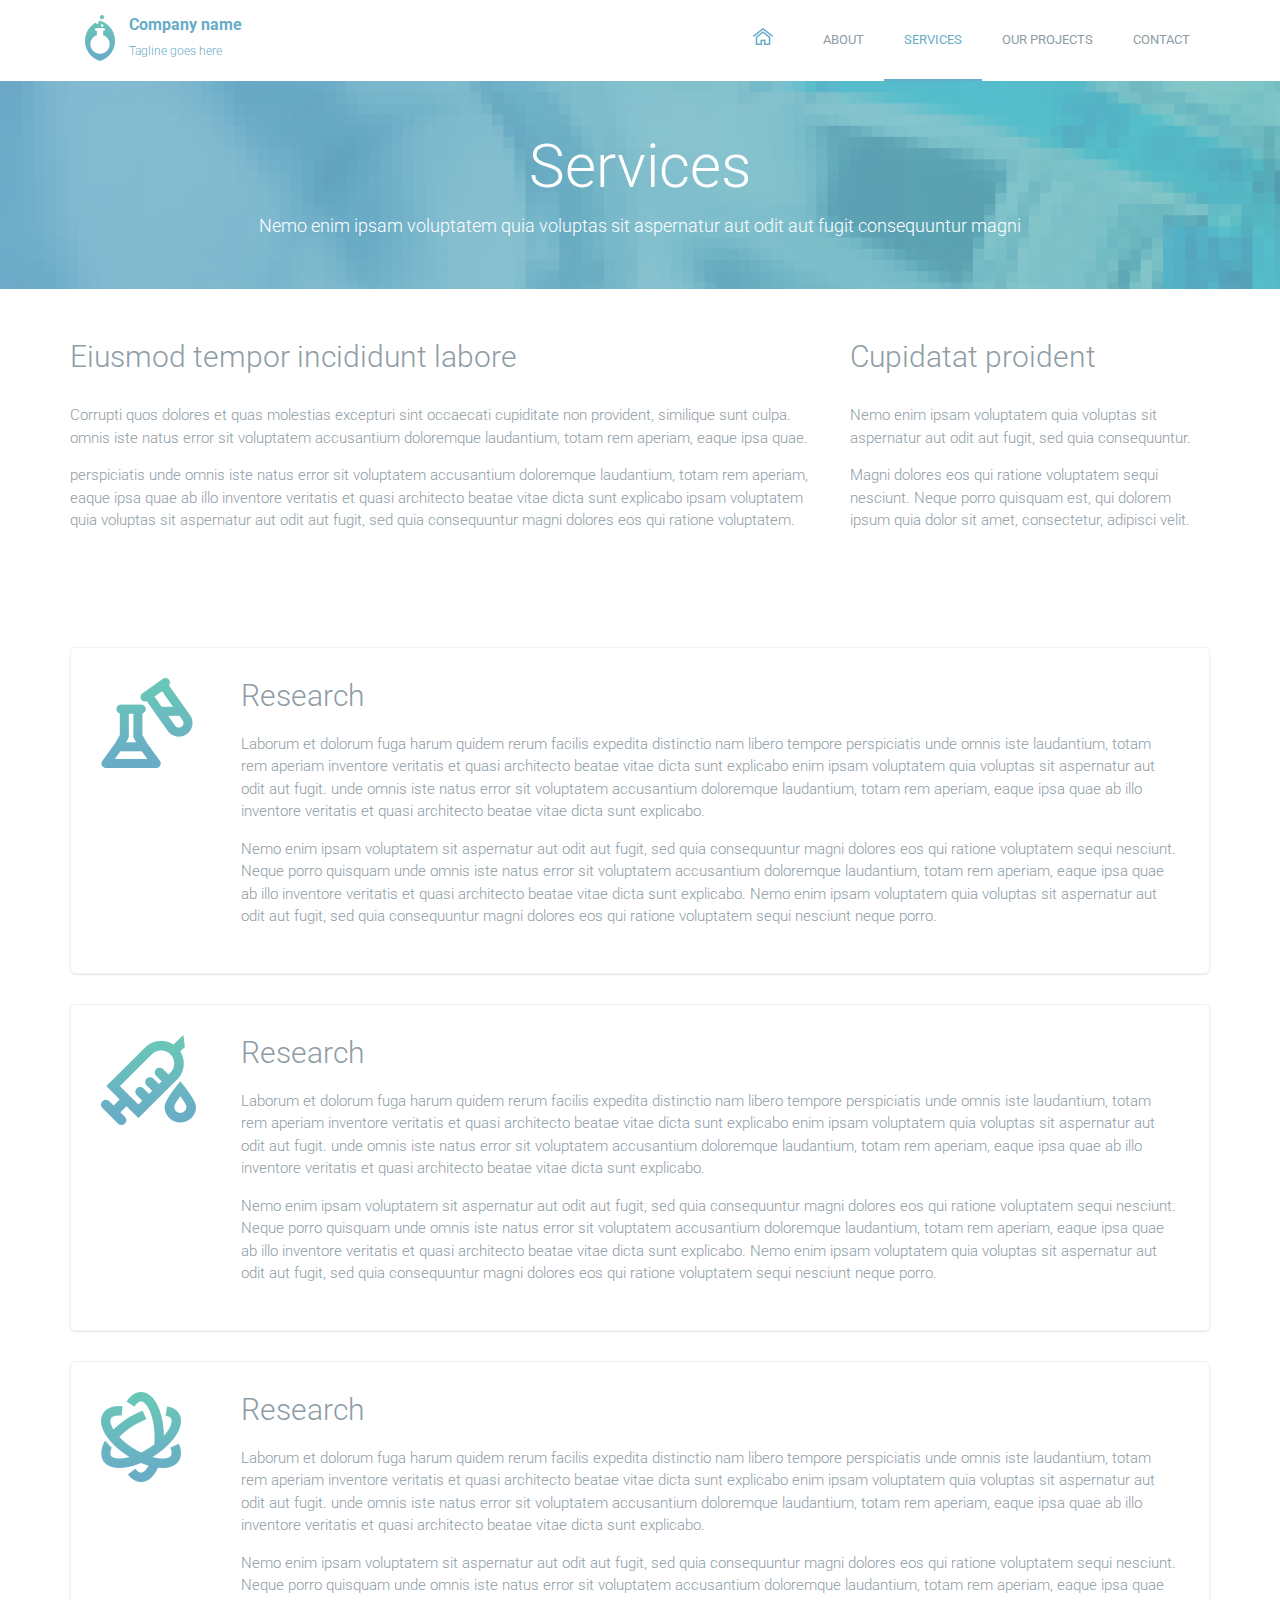
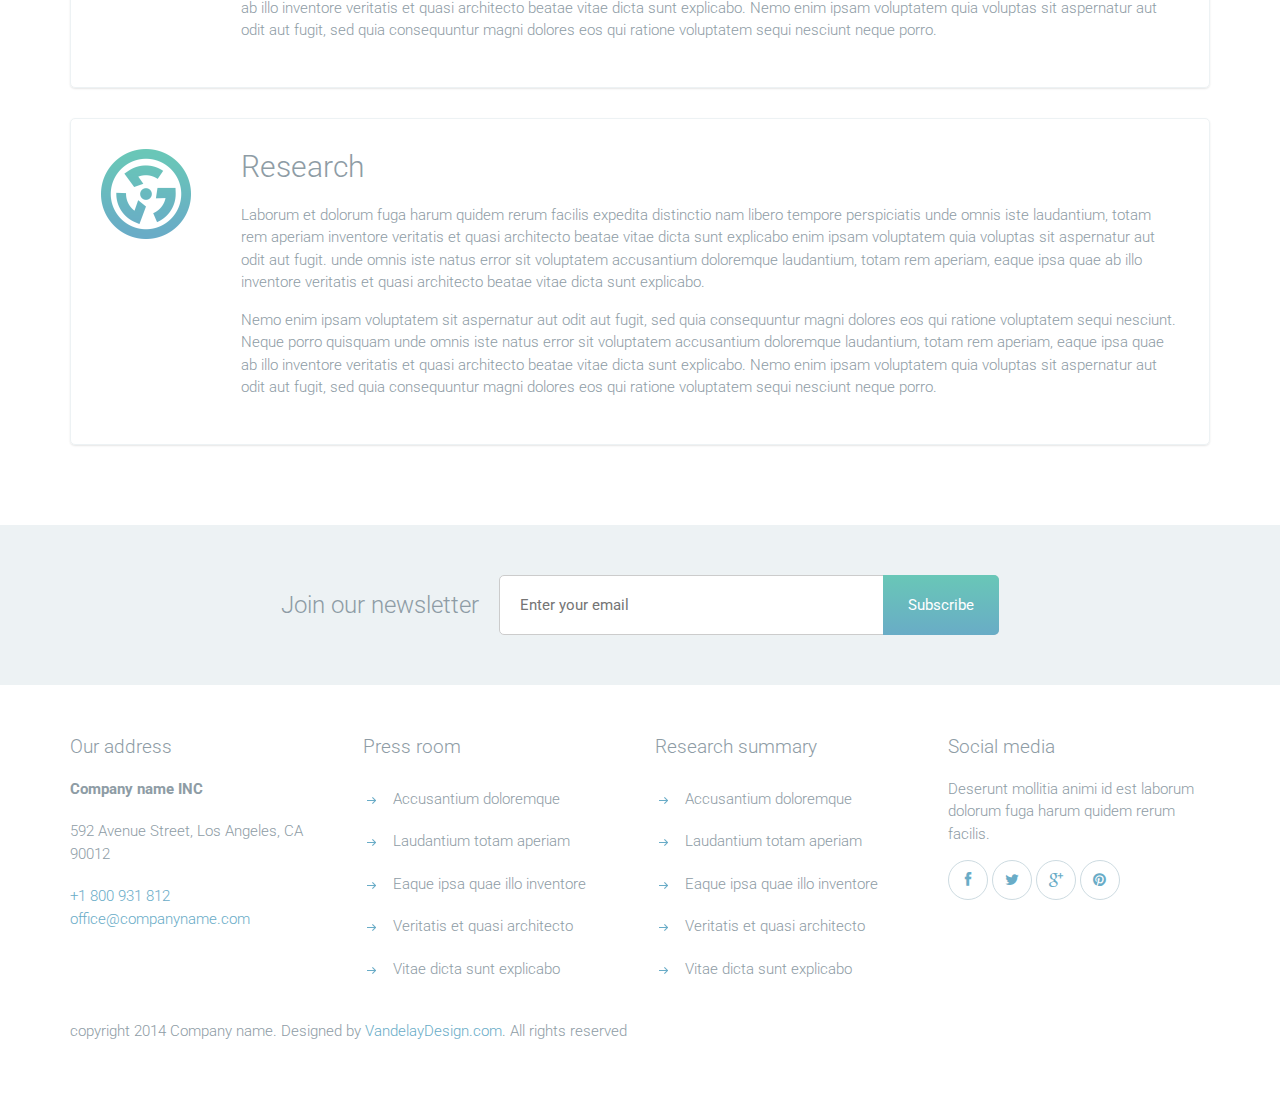
<file: services.html>
<!DOCTYPE html>
<html lang="en">
	<head>
		<meta charset="UTF-8">
		<meta http-equiv="X-UA-Compatible" content="IE=edge">
		<meta name="viewport" content="width=device-width, initial-scale=1.0,maximum-scale=1">
		
		<title>Services : Science Labs</title>

		<!-- Loading third party fonts -->
		<link href="http://fonts.googleapis.com/css?family=Roboto:300,400,700|" rel="stylesheet" type="text/css">
		<link href="fonts/font-awesome.min.css" rel="stylesheet" type="text/css">

		<!-- Loading main css file -->
		<link rel="stylesheet" href="style.css">
		
		<!--[if lt IE 9]>
		<script src="js/ie-support/html5.js"></script>
		<script src="js/ie-support/respond.js"></script>
		<![endif]-->

	</head>


	<body>
		
		<div class="site-content">
			<header class="site-header" data-bg-image="">
				<div class="container">
					<div class="header-bar">
						<a href="index.html" class="branding">
							<img src="images/logo.png" alt="" class="logo">
							<div class="logo-type">
								<h1 class="site-title">Company name</h1>
								<small class="site-description">Tagline goes here</small>
							</div>
						</a>

						<nav class="main-navigation">
							<button class="menu-toggle"><i class="fa fa-bars"></i></button>
							<ul class="menu">
								<li class="home menu-item"><a href="index.html"><img src="images/home-icon.png" alt="Home"></a></li>
								<li class="menu-item"><a href="about.html">About</a></li>
								<li class="menu-item current-menu-item"><a href="services.html">Services</a></li>
								<li class="menu-item"><a href="projects.html">Our projects</a></li>
								<li class="menu-item"><a href="contact.html">Contact</a></li>
							</ul>
						</nav>

						<div class="mobile-navigation"></div>
					</div>
				</div>
			</header>

			<div class="page-head" data-bg-image="images/page-head-2.jpg">
				<div class="container">
					<h2 class="page-title">Services</h2>
					<small>Nemo enim ipsam voluptatem quia voluptas sit aspernatur aut odit aut fugit consequuntur magni </small>
				</div>
			</div>

			<main class="main-content">
				<div class="fullwidth-block">
					<div class="container">
						<div class="row">
							<div class="col-md-8">
								<h2 class="section-title">Eiusmod tempor incididunt labore</h2>
								<p>Corrupti quos dolores et quas molestias excepturi sint occaecati cupiditate non provident, similique sunt culpa. omnis iste natus error sit voluptatem accusantium doloremque laudantium, totam rem aperiam, eaque ipsa quae.</p> 

								<p>perspiciatis unde omnis iste natus error sit voluptatem accusantium doloremque laudantium, totam rem aperiam, eaque ipsa quae ab illo inventore veritatis et quasi architecto beatae vitae dicta sunt explicabo ipsam voluptatem quia voluptas sit aspernatur aut odit aut fugit, sed quia consequuntur magni dolores eos qui ratione voluptatem.</p>
							</div>
							<div class="col-md-4">
								<h2 class="section-title">Cupidatat proident</h2>
								<p>Nemo enim ipsam voluptatem quia voluptas sit aspernatur aut odit aut fugit, sed quia consequuntur.</p> 

								<p>Magni dolores eos qui ratione voluptatem sequi nesciunt. Neque porro quisquam est, qui dolorem ipsum quia dolor sit amet, consectetur, adipisci velit.</p>

							</div>
						</div>
					</div>
				</div>

				<div class="fullwidth-block">
					<div class="container">
						<div class="boxed-icon">
							<img src="images/icon-research.png" alt="" class="icon">
							<h3>Research</h3>
							<p>Laborum et dolorum fuga harum quidem rerum facilis expedita distinctio nam libero tempore perspiciatis unde omnis iste laudantium, totam rem aperiam inventore veritatis et quasi architecto beatae vitae dicta sunt explicabo enim ipsam voluptatem quia voluptas sit aspernatur aut odit aut fugit. unde omnis iste natus error sit voluptatem accusantium doloremque laudantium, totam rem aperiam, eaque ipsa quae ab illo inventore veritatis et quasi architecto beatae vitae dicta sunt explicabo.</p> 

							<p>Nemo enim ipsam voluptatem sit aspernatur aut odit aut fugit, sed quia consequuntur magni dolores eos qui ratione voluptatem sequi nesciunt. Neque porro quisquam unde omnis iste natus error sit voluptatem accusantium doloremque laudantium, totam rem aperiam, eaque ipsa quae ab illo inventore veritatis et quasi architecto beatae vitae dicta sunt explicabo. Nemo enim ipsam voluptatem quia voluptas sit aspernatur aut odit aut fugit, sed quia consequuntur magni dolores eos qui ratione voluptatem sequi nesciunt neque porro.</p>
						</div>

						<div class="boxed-icon">
							<img src="images/icon-medicine.png" alt="" class="icon">
							<h3>Research</h3>
							<p>Laborum et dolorum fuga harum quidem rerum facilis expedita distinctio nam libero tempore perspiciatis unde omnis iste laudantium, totam rem aperiam inventore veritatis et quasi architecto beatae vitae dicta sunt explicabo enim ipsam voluptatem quia voluptas sit aspernatur aut odit aut fugit. unde omnis iste natus error sit voluptatem accusantium doloremque laudantium, totam rem aperiam, eaque ipsa quae ab illo inventore veritatis et quasi architecto beatae vitae dicta sunt explicabo.</p> 

							<p>Nemo enim ipsam voluptatem sit aspernatur aut odit aut fugit, sed quia consequuntur magni dolores eos qui ratione voluptatem sequi nesciunt. Neque porro quisquam unde omnis iste natus error sit voluptatem accusantium doloremque laudantium, totam rem aperiam, eaque ipsa quae ab illo inventore veritatis et quasi architecto beatae vitae dicta sunt explicabo. Nemo enim ipsam voluptatem quia voluptas sit aspernatur aut odit aut fugit, sed quia consequuntur magni dolores eos qui ratione voluptatem sequi nesciunt neque porro.</p>
						</div>

						<div class="boxed-icon">
							<img src="images/icon-genetics.png" alt="" class="icon">
							<h3>Research</h3>
							<p>Laborum et dolorum fuga harum quidem rerum facilis expedita distinctio nam libero tempore perspiciatis unde omnis iste laudantium, totam rem aperiam inventore veritatis et quasi architecto beatae vitae dicta sunt explicabo enim ipsam voluptatem quia voluptas sit aspernatur aut odit aut fugit. unde omnis iste natus error sit voluptatem accusantium doloremque laudantium, totam rem aperiam, eaque ipsa quae ab illo inventore veritatis et quasi architecto beatae vitae dicta sunt explicabo.</p> 

							<p>Nemo enim ipsam voluptatem sit aspernatur aut odit aut fugit, sed quia consequuntur magni dolores eos qui ratione voluptatem sequi nesciunt. Neque porro quisquam unde omnis iste natus error sit voluptatem accusantium doloremque laudantium, totam rem aperiam, eaque ipsa quae ab illo inventore veritatis et quasi architecto beatae vitae dicta sunt explicabo. Nemo enim ipsam voluptatem quia voluptas sit aspernatur aut odit aut fugit, sed quia consequuntur magni dolores eos qui ratione voluptatem sequi nesciunt neque porro.</p>
						</div>

						<div class="boxed-icon">
							<img src="images/icon-energy.png" alt="" class="icon">
							<h3>Research</h3>
							<p>Laborum et dolorum fuga harum quidem rerum facilis expedita distinctio nam libero tempore perspiciatis unde omnis iste laudantium, totam rem aperiam inventore veritatis et quasi architecto beatae vitae dicta sunt explicabo enim ipsam voluptatem quia voluptas sit aspernatur aut odit aut fugit. unde omnis iste natus error sit voluptatem accusantium doloremque laudantium, totam rem aperiam, eaque ipsa quae ab illo inventore veritatis et quasi architecto beatae vitae dicta sunt explicabo.</p> 

							<p>Nemo enim ipsam voluptatem sit aspernatur aut odit aut fugit, sed quia consequuntur magni dolores eos qui ratione voluptatem sequi nesciunt. Neque porro quisquam unde omnis iste natus error sit voluptatem accusantium doloremque laudantium, totam rem aperiam, eaque ipsa quae ab illo inventore veritatis et quasi architecto beatae vitae dicta sunt explicabo. Nemo enim ipsam voluptatem quia voluptas sit aspernatur aut odit aut fugit, sed quia consequuntur magni dolores eos qui ratione voluptatem sequi nesciunt neque porro.</p>
						</div>
					</div>
				</div>
			

				<div class="fullwidth-block" data-bg-color="#edf2f4">
					<div class="container">
						<div class="subscribe-form">
							<h2>Join our newsletter</h2>
							<form action="#">
								<input type="text" placeholder="Enter your email">
								<input type="submit" value="Subscribe">
							</form>
						</div>
					</div>
				</div>

			</main> <!-- .main-content -->

			<footer class="site-footer">
				<div class="container">
					<div class="row">
						<div class="col-md-3">
							<div class="widget">
								<h3 class="widget-title">Our address</h3>
								<strong>Company name INC</strong>
								<address>592 Avenue Street, Los Angeles, CA 90012</address>
								<a href="tel:+1 800 931 812">+1 800 931 812</a> <br>
								<a href="mailto:office@companyname.com">office@companyname.com</a>
							</div>
						</div>
						<div class="col-md-3">
							<div class="widget">
								<h3 class="widget-title">Press room</h3>
								<ul class="arrow-list">
									<li><a href="#">Accusantium doloremque</a></li> 
									<li><a href="#">Laudantium totam aperiam</a></li>
									<li><a href="#">Eaque ipsa quae illo inventore</a></li> 
									<li><a href="#">Veritatis et quasi architecto</a></li>
									<li><a href="#">Vitae dicta sunt explicabo</a></li>
								</ul>
							</div>
						</div>
						<div class="col-md-3">
							<div class="widget">
								<h3 class="widget-title">Research summary</h3>
								<ul class="arrow-list">
									<li><a href="#">Accusantium doloremque</a></li> 
									<li><a href="#">Laudantium totam aperiam</a></li>
									<li><a href="#">Eaque ipsa quae illo inventore</a></li> 
									<li><a href="#">Veritatis et quasi architecto</a></li>
									<li><a href="#">Vitae dicta sunt explicabo</a></li>
								</ul>
							</div>
						</div>
						<div class="col-md-3">
							<div class="widget">
								<h3 class="widget-title">Social media</h3>
								<p>Deserunt mollitia animi id est laborum dolorum fuga harum quidem rerum facilis.</p>
								<div class="social-links">
									<a href="#"><i class="fa fa-facebook"></i></a>
									<a href="#"><i class="fa fa-twitter"></i></a>
									<a href="#"><i class="fa fa-google-plus"></i></a>
									<a href="#"><i class="fa fa-pinterest"></i></a>
								</div>
							</div>
						</div>
					</div> <!-- .row -->

					<p class="colophon">copyright 2014 Company name. Designed by <a href="http://www.vandelaydesign.com/" title="Designed by VandelayDesign.com" target="_blank">VandelayDesign.com</a>. All rights reserved</p>
				</div> <!-- .container -->
			</footer>
		</div>

		<script src="js/jquery-1.11.1.min.js"></script>
		<script src="js/plugins.js"></script>
		<script src="js/app.js"></script>
		
	</body>

</html>
</file>
<file: style.css>
/*!
 * Project_Name: Science Labs
 * Author: Themezy
 * Email: contact@themezy.com
 * Url: http://www.themezy.com
 */


/*=========================================== 
 * Importing CSS Libraries
 *===========================================*/

article,
aside,
details,
figcaption,
figure,
footer,
header,
hgroup,
nav,
section,
summary {
    display: block;
}

audio,
canvas,
video {
    display: inline-block;
}

audio:not([controls]) {
    display: none;
    height: 0;
}

[hidden],
template {
    display: none;
}

html {
    background: #fff;
    color: #000;
    -webkit-text-size-adjust: 100%;
    -ms-text-size-adjust: 100%;
}

html,
button,
input,
select,
textarea {
    font-family: sans-serif;
}

body {
    margin: 0;
}

a {
    background: transparent;
}

a:focus {
    outline: thin dotted;
}

a:hover,
a:active {
    outline: 0;
}

h1 {
    font-size: 2em;
    margin: 0.67em 0;
}

h2 {
    font-size: 1.5em;
    margin: 0.83em 0;
}

h3 {
    font-size: 1.17em;
    margin: 1em 0;
}

h4 {
    font-size: 1em;
    margin: 1.33em 0;
}

h5 {
    font-size: 0.83em;
    margin: 1.67em 0;
}

h6 {
    font-size: 0.75em;
    margin: 2.33em 0;
}

abbr[title] {
    border-bottom: 1px dotted;
}

b,
strong {
    font-weight: bold;
}

dfn {
    font-style: italic;
}

mark {
    background: #ff0;
    color: #000;
}

code,
kbd,
pre,
samp {
    font-family: monospace, serif;
    font-size: 1em;
}

pre {
    white-space: pre;
    white-space: pre-wrap;
    word-wrap: break-word;
}

q {
    quotes: "\201C" "\201D" "\2018" "\2019";
}

q:before,
q:after {
    content: '';
    content: none;
}

small {
    font-size: 80%;
}

sub,
sup {
    font-size: 75%;
    line-height: 0;
    position: relative;
    vertical-align: baseline;
}

sup {
    top: -0.5em;
}

sub {
    bottom: -0.25em;
}

img {
    border: 0;
}

svg:not(:root) {
    overflow: hidden;
}

figure {
    margin: 0;
}

fieldset {
    border: 1px solid #c0c0c0;
    margin: 0 2px;
    padding: 0.35em 0.625em 0.75em;
}

legend {
    border: 0;
    padding: 0;
    white-space: normal;
}

button,
input,
select,
textarea {
    font-family: inherit;
    font-size: 100%;
    margin: 0;
    vertical-align: baseline;
}

button,
input {
    line-height: normal;
}

button,
select {
    text-transform: none;
}

button,
html input[type="button"],
input[type="reset"],
input[type="submit"] {
    -webkit-appearance: button;
    cursor: pointer;
}

button[disabled],
input[disabled] {
    cursor: default;
}

input[type="checkbox"],
input[type="radio"] {
    box-sizing: border-box;
    padding: 0;
}

input[type="search"] {
    -webkit-appearance: textfield;
    box-sizing: content-box;
}

input[type="search"]::-webkit-search-cancel-button,
input[type="search"]::-webkit-search-decoration {
    -webkit-appearance: none;
}

button::-moz-focus-inner,
input::-moz-focus-inner {
    border: 0;
    padding: 0;
}

textarea {
    overflow: auto;
    vertical-align: top;
}

table {
    border-collapse: collapse;
    border-spacing: 0;
}

*,
*:before,
*:after {
    box-sizing: border-box;
}


/*
 * Global Styles
 */

html {
    font-size: 15px;
}

body {
    color: #8e9ca5;
    font-family: "Roboto", "Open Sans", sans-serif;
    font-weight: 300;
    line-height: 1.5;
}

h1,
h2,
h3,
h4,
h5,
h6 {
    font-weight: 700;
    margin: 0 0 20px;
    line-height: normal;
}

hr {
    border: none;
    border-bottom: 1px solid #777;
}

ul,
ol {
    margin: 0;
    padding-left: 0;
}

a {
    text-decoration: none;
    color: #69acc7;
}

address {
    font-style: normal;
}

p {
    margin-top: 0;
}

form input,
form textarea,
form select {
    outline: none;
    border: 1px solid #ccc;
    padding: 10px;
    border-radius: 5px;
}

form select {
    -webkit-appearance: none;
    -moz-appearance: none;
    appearance: none;
}

form textarea {
    resize: vertical;
}

form input[type="submit"],
form button,
form input[type="reset"] {
    border: none;
    background-color: #69acc7;
}


/*
 * Reusable Components Style
 */

.button,
form input[type="submit"],
form button,
form input[type="reset"] {
    background: #e7edf1;
    display: inline-block;
    padding: 10px 25px;
    border-radius: 5px;
    box-shadow: 0 1px 1px rgba(0, 0, 0, 0.3);
    color: #8e9ca5;
    -webkit-transition: .3s ease;
    transition: .3s ease;
}

.button.back,
form input.back[type="submit"],
form button.back,
form input.back[type="reset"] {
    margin-bottom: 30px;
}

.button img,
form input[type="submit"] img,
form button img,
form input[type="reset"] img {
    margin-right: 10px;
}

.button:hover,
form input[type="submit"]:hover,
form button:hover,
form input[type="reset"]:hover {
    box-shadow: inset 0 0 100px #69acc7;
    color: white;
}

.map-container{
    display: flex;
}
.map-details{
    width: 30%;
    display: flex;
    flex-direction: column;
    padding-top: 68px;
}
.details-image{
    width: 100%px;
}
.details-image img{
    width: 100%;
}
.map{
    width: 70%;
}

.map img{
    width: 100%;
}

.details-content{
    padding: 15px;
}

.button.white,
form input.white[type="submit"],
form button.white,
form input.white[type="reset"] {
    background: white;
}

ul{
    list-style-type: none;
}
#readmore{
  font-weight: 600;  
}
.lists{
    display: flex;
    padding: 10px;
    gap: 30px;
}
.container {
    margin-right: auto;
    margin-left: auto;
    padding-left: 15px;
    padding-right: 15px;
    *zoom: 1;
}

.container:after {
    content: " ";
    clear: both;
    display: block;
    overflow: hidden;
    height: 0;
}

@media (min-width: 768px) {
    .container {
        width: 750px;
    }
}

@media (min-width: 992px) {
    .container {
        width: 970px;
    }
}

@media (min-width: 1200px) {
    .container {
        width: 1170px;
    }
}

.container-fluid {
    margin-right: auto;
    margin-left: auto;
    padding-left: 15px;
    padding-right: 15px;
    *zoom: 1;
}

.container-fluid:after {
    content: " ";
    clear: both;
    display: block;
    overflow: hidden;
    height: 0;
}

.row {
    margin-left: -15px;
    margin-right: -15px;
    *zoom: 1;
    display: flex;
    justify-content: space-around;
}

.row:after {
    content: " ";
    clear: both;
    display: block;
    overflow: hidden;
    height: 0;
}

.col-xs-1,
.col-sm-1,
.col-md-1,
.col-lg-1,
.col-xs-2,
.col-sm-2,
.col-md-2,
.col-lg-2,
.col-xs-3,
.col-sm-3,
.col-md-3,
.col-lg-3,
.col-xs-4,
.col-sm-4,
.col-md-4,
.col-lg-4,
.col-xs-5,
.col-sm-5,
.col-md-5,
.col-lg-5,
.col-xs-6,
.col-sm-6,
.col-md-6,
.col-lg-6,
.col-xs-7,
.col-sm-7,
.col-md-7,
.col-lg-7,
.col-xs-8,
.col-sm-8,
.col-md-8,
.col-lg-8,
.col-xs-9,
.col-sm-9,
.col-md-9,
.col-lg-9,
.col-xs-10,
.col-sm-10,
.col-md-10,
.col-lg-10,
.col-xs-11,
.col-sm-11,
.col-md-11,
.col-lg-11,
.col-xs-12,
.col-sm-12,
.col-md-12,
.col-lg-12 {
    position: relative;
    min-height: 1px;
    padding-left: 15px;
    padding-right: 15px;
}

.col-xs-1,
.col-xs-2,
.col-xs-3,
.col-xs-4,
.col-xs-5,
.col-xs-6,
.col-xs-7,
.col-xs-8,
.col-xs-9,
.col-xs-10,
.col-xs-11,
.col-xs-12 {
    float: left;
}

.col-xs-1 {
    width: 8.3333333333%;
}

.col-xs-2 {
    width: 16.6666666667%;
}

.col-xs-3 {
    width: 25%;
}

.col-xs-4 {
    width: 33.3333333333%;
}

.col-xs-5 {
    width: 41.6666666667%;
}

.col-xs-6 {
    width: 50%;
}

.col-xs-7 {
    width: 58.3333333333%;
}

.col-xs-8 {
    width: 66.6666666667%;
}

.col-xs-9 {
    width: 75%;
}

.col-xs-10 {
    width: 83.3333333333%;
}

.col-xs-11 {
    width: 91.6666666667%;
}

.col-xs-12 {
    width: 100%;
}

.col-xs-pull-0 {
    right: auto;
}

.col-xs-pull-1 {
    right: 8.3333333333%;
}

.col-xs-pull-2 {
    right: 16.6666666667%;
}

.col-xs-pull-3 {
    right: 25%;
}

.col-xs-pull-4 {
    right: 33.3333333333%;
}

.col-xs-pull-5 {
    right: 41.6666666667%;
}

.col-xs-pull-6 {
    right: 50%;
}

.col-xs-pull-7 {
    right: 58.3333333333%;
}

.col-xs-pull-8 {
    right: 66.6666666667%;
}

.col-xs-pull-9 {
    right: 75%;
}

.col-xs-pull-10 {
    right: 83.3333333333%;
}

.col-xs-pull-11 {
    right: 91.6666666667%;
}

.col-xs-pull-12 {
    right: 100%;
}

.col-xs-push-0 {
    left: auto;
}

.col-xs-push-1 {
    left: 8.3333333333%;
}

.col-xs-push-2 {
    left: 16.6666666667%;
}

.col-xs-push-3 {
    left: 25%;
}

.col-xs-push-4 {
    left: 33.3333333333%;
}

.col-xs-push-5 {
    left: 41.6666666667%;
}

.col-xs-push-6 {
    left: 50%;
}

.col-xs-push-7 {
    left: 58.3333333333%;
}

.col-xs-push-8 {
    left: 66.6666666667%;
}

.col-xs-push-9 {
    left: 75%;
}

.col-xs-push-10 {
    left: 83.3333333333%;
}

.col-xs-push-11 {
    left: 91.6666666667%;
}

.col-xs-push-12 {
    left: 100%;
}

.col-xs-offset-0 {
    margin-left: 0%;
}

.col-xs-offset-1 {
    margin-left: 8.3333333333%;
}

.col-xs-offset-2 {
    margin-left: 16.6666666667%;
}

.col-xs-offset-3 {
    margin-left: 25%;
}

.col-xs-offset-4 {
    margin-left: 33.3333333333%;
}

.col-xs-offset-5 {
    margin-left: 41.6666666667%;
}

.col-xs-offset-6 {
    margin-left: 50%;
}

.col-xs-offset-7 {
    margin-left: 58.3333333333%;
}

.col-xs-offset-8 {
    margin-left: 66.6666666667%;
}

.col-xs-offset-9 {
    margin-left: 75%;
}

.col-xs-offset-10 {
    margin-left: 83.3333333333%;
}

.col-xs-offset-11 {
    margin-left: 91.6666666667%;
}

.col-xs-offset-12 {
    margin-left: 100%;
}

@media (min-width: 768px) {
    .col-sm-1,
    .col-sm-2,
    .col-sm-3,
    .col-sm-4,
    .col-sm-5,
    .col-sm-6,
    .col-sm-7,
    .col-sm-8,
    .col-sm-9,
    .col-sm-10,
    .col-sm-11,
    .col-sm-12 {
        float: left;
    }
    .col-sm-1 {
        width: 8.3333333333%;
    }
    .col-sm-2 {
        width: 16.6666666667%;
    }
    .col-sm-3 {
        width: 25%;
    }
    .col-sm-4 {
        width: 33.3333333333%;
    }
    .col-sm-5 {
        width: 41.6666666667%;
    }
    .col-sm-6 {
        width: 50%;
    }
    .col-sm-7 {
        width: 58.3333333333%;
    }
    .col-sm-8 {
        width: 66.6666666667%;
    }
    .col-sm-9 {
        width: 75%;
    }
    .col-sm-10 {
        width: 83.3333333333%;
    }
    .col-sm-11 {
        width: 91.6666666667%;
    }
    .col-sm-12 {
        width: 100%;
    }
    .col-sm-pull-0 {
        right: auto;
    }
    .col-sm-pull-1 {
        right: 8.3333333333%;
    }
    .col-sm-pull-2 {
        right: 16.6666666667%;
    }
    .col-sm-pull-3 {
        right: 25%;
    }
    .col-sm-pull-4 {
        right: 33.3333333333%;
    }
    .col-sm-pull-5 {
        right: 41.6666666667%;
    }
    .col-sm-pull-6 {
        right: 50%;
    }
    .col-sm-pull-7 {
        right: 58.3333333333%;
    }
    .col-sm-pull-8 {
        right: 66.6666666667%;
    }
    .col-sm-pull-9 {
        right: 75%;
    }
    .col-sm-pull-10 {
        right: 83.3333333333%;
    }
    .col-sm-pull-11 {
        right: 91.6666666667%;
    }
    .col-sm-pull-12 {
        right: 100%;
    }
    .col-sm-push-0 {
        left: auto;
    }
    .col-sm-push-1 {
        left: 8.3333333333%;
    }
    .col-sm-push-2 {
        left: 16.6666666667%;
    }
    .col-sm-push-3 {
        left: 25%;
    }
    .col-sm-push-4 {
        left: 33.3333333333%;
    }
    .col-sm-push-5 {
        left: 41.6666666667%;
    }
    .col-sm-push-6 {
        left: 50%;
    }
    .col-sm-push-7 {
        left: 58.3333333333%;
    }
    .col-sm-push-8 {
        left: 66.6666666667%;
    }
    .col-sm-push-9 {
        left: 75%;
    }
    .col-sm-push-10 {
        left: 83.3333333333%;
    }
    .col-sm-push-11 {
        left: 91.6666666667%;
    }
    .col-sm-push-12 {
        left: 100%;
    }
    .col-sm-offset-0 {
        margin-left: 0%;
    }
    .col-sm-offset-1 {
        margin-left: 8.3333333333%;
    }
    .col-sm-offset-2 {
        margin-left: 16.6666666667%;
    }
    .col-sm-offset-3 {
        margin-left: 25%;
    }
    .col-sm-offset-4 {
        margin-left: 33.3333333333%;
    }
    .col-sm-offset-5 {
        margin-left: 41.6666666667%;
    }
    .col-sm-offset-6 {
        margin-left: 50%;
    }
    .col-sm-offset-7 {
        margin-left: 58.3333333333%;
    }
    .col-sm-offset-8 {
        margin-left: 66.6666666667%;
    }
    .col-sm-offset-9 {
        margin-left: 75%;
    }
    .col-sm-offset-10 {
        margin-left: 83.3333333333%;
    }
    .col-sm-offset-11 {
        margin-left: 91.6666666667%;
    }
    .col-sm-offset-12 {
        margin-left: 100%;
    }
}

@media (min-width: 992px) {
    .col-md-1,
    .col-md-2,
    .col-md-3,
    .col-md-4,
    .col-md-5,
    .col-md-6,
    .col-md-7,
    .col-md-8,
    .col-md-9,
    .col-md-10,
    .col-md-11,
    .col-md-12 {
        float: left;
    }
    .col-md-1 {
        width: 8.3333333333%;
    }
    .col-md-2 {
        width: 16.6666666667%;
    }
    .col-md-3 {
        width: 25%;
    }
    .col-md-4 {
        width: 33.3333333333%;
    }
    .col-md-5 {
        width: 41.6666666667%;
    }
    .col-md-6 {
        width: 50%;
    }
    .col-md-7 {
        width: 58.3333333333%;
    }
    .col-md-8 {
        width: 66.6666666667%;
    }
    .col-md-9 {
        width: 75%;
    }
    .col-md-10 {
        width: 83.3333333333%;
    }
    .col-md-11 {
        width: 91.6666666667%;
    }
    .col-md-12 {
        width: 100%;
    }
    .col-md-pull-0 {
        right: auto;
    }
    .col-md-pull-1 {
        right: 8.3333333333%;
    }
    .col-md-pull-2 {
        right: 16.6666666667%;
    }
    .col-md-pull-3 {
        right: 25%;
    }
    .col-md-pull-4 {
        right: 33.3333333333%;
    }
    .col-md-pull-5 {
        right: 41.6666666667%;
    }
    .col-md-pull-6 {
        right: 50%;
    }
    .col-md-pull-7 {
        right: 58.3333333333%;
    }
    .col-md-pull-8 {
        right: 66.6666666667%;
    }
    .col-md-pull-9 {
        right: 75%;
    }
    .col-md-pull-10 {
        right: 83.3333333333%;
    }
    .col-md-pull-11 {
        right: 91.6666666667%;
    }
    .col-md-pull-12 {
        right: 100%;
    }
    .col-md-push-0 {
        left: auto;
    }
    .col-md-push-1 {
        left: 8.3333333333%;
    }
    .col-md-push-2 {
        left: 16.6666666667%;
    }
    .col-md-push-3 {
        left: 25%;
    }
    .col-md-push-4 {
        left: 33.3333333333%;
    }
    .col-md-push-5 {
        left: 41.6666666667%;
    }
    .col-md-push-6 {
        left: 50%;
    }
    .col-md-push-7 {
        left: 58.3333333333%;
    }
    .col-md-push-8 {
        left: 66.6666666667%;
    }
    .col-md-push-9 {
        left: 75%;
    }
    .col-md-push-10 {
        left: 83.3333333333%;
    }
    .col-md-push-11 {
        left: 91.6666666667%;
    }
    .col-md-push-12 {
        left: 100%;
    }
    .col-md-offset-0 {
        margin-left: 0%;
    }
    .col-md-offset-1 {
        margin-left: 8.3333333333%;
    }
    .col-md-offset-2 {
        margin-left: 16.6666666667%;
    }
    .col-md-offset-3 {
        margin-left: 25%;
    }
    .col-md-offset-4 {
        margin-left: 33.3333333333%;
    }
    .col-md-offset-5 {
        margin-left: 41.6666666667%;
    }
    .col-md-offset-6 {
        margin-left: 50%;
    }
    .col-md-offset-7 {
        margin-left: 58.3333333333%;
    }
    .col-md-offset-8 {
        margin-left: 66.6666666667%;
    }
    .col-md-offset-9 {
        margin-left: 75%;
    }
    .col-md-offset-10 {
        margin-left: 83.3333333333%;
    }
    .col-md-offset-11 {
        margin-left: 91.6666666667%;
    }
    .col-md-offset-12 {
        margin-left: 100%;
    }
}

@media (min-width: 1200px) {
    .col-lg-1,
    .col-lg-2,
    .col-lg-3,
    .col-lg-4,
    .col-lg-5,
    .col-lg-6,
    .col-lg-7,
    .col-lg-8,
    .col-lg-9,
    .col-lg-10,
    .col-lg-11,
    .col-lg-12 {
        float: left;
    }
    .col-lg-1 {
        width: 8.3333333333%;
    }
    .col-lg-2 {
        width: 16.6666666667%;
    }
    .col-lg-3 {
        width: 25%;
    }
    .col-lg-4 {
        width: 33.3333333333%;
    }
    .col-lg-5 {
        width: 41.6666666667%;
    }
    .col-lg-6 {
        width: 50%;
    }
    .col-lg-7 {
        width: 58.3333333333%;
    }
    .col-lg-8 {
        width: 66.6666666667%;
    }
    .col-lg-9 {
        width: 75%;
    }
    .col-lg-10 {
        width: 83.3333333333%;
    }
    .col-lg-11 {
        width: 91.6666666667%;
    }
    .col-lg-12 {
        width: 100%;
    }
    .col-lg-pull-0 {
        right: auto;
    }
    .col-lg-pull-1 {
        right: 8.3333333333%;
    }
    .col-lg-pull-2 {
        right: 16.6666666667%;
    }
    .col-lg-pull-3 {
        right: 25%;
    }
    .col-lg-pull-4 {
        right: 33.3333333333%;
    }
    .col-lg-pull-5 {
        right: 41.6666666667%;
    }
    .col-lg-pull-6 {
        right: 50%;
    }
    .col-lg-pull-7 {
        right: 58.3333333333%;
    }
    .col-lg-pull-8 {
        right: 66.6666666667%;
    }
    .col-lg-pull-9 {
        right: 75%;
    }
    .col-lg-pull-10 {
        right: 83.3333333333%;
    }
    .col-lg-pull-11 {
        right: 91.6666666667%;
    }
    .col-lg-pull-12 {
        right: 100%;
    }
    .col-lg-push-0 {
        left: auto;
    }
    .col-lg-push-1 {
        left: 8.3333333333%;
    }
    .col-lg-push-2 {
        left: 16.6666666667%;
    }
    .col-lg-push-3 {
        left: 25%;
    }
    .col-lg-push-4 {
        left: 33.3333333333%;
    }
    .col-lg-push-5 {
        left: 41.6666666667%;
    }
    .col-lg-push-6 {
        left: 50%;
    }
    .col-lg-push-7 {
        left: 58.3333333333%;
    }
    .col-lg-push-8 {
        left: 66.6666666667%;
    }
    .col-lg-push-9 {
        left: 75%;
    }
    .col-lg-push-10 {
        left: 83.3333333333%;
    }
    .col-lg-push-11 {
        left: 91.6666666667%;
    }
    .col-lg-push-12 {
        left: 100%;
    }
    .col-lg-offset-0 {
        margin-left: 0%;
    }
    .col-lg-offset-1 {
        margin-left: 8.3333333333%;
    }
    .col-lg-offset-2 {
        margin-left: 16.6666666667%;
    }
    .col-lg-offset-3 {
        margin-left: 25%;
    }
    .col-lg-offset-4 {
        margin-left: 33.3333333333%;
    }
    .col-lg-offset-5 {
        margin-left: 41.6666666667%;
    }
    .col-lg-offset-6 {
        margin-left: 50%;
    }
    .col-lg-offset-7 {
        margin-left: 58.3333333333%;
    }
    .col-lg-offset-8 {
        margin-left: 66.6666666667%;
    }
    .col-lg-offset-9 {
        margin-left: 75%;
    }
    .col-lg-offset-10 {
        margin-left: 83.3333333333%;
    }
    .col-lg-offset-11 {
        margin-left: 91.6666666667%;
    }
    .col-lg-offset-12 {
        margin-left: 100%;
    }
}

@-ms-viewport {
    width: device-width;
}

.visible-xs,
.visible-sm,
.visible-md,
.visible-lg {
    display: none !important;
}

.visible-xs-block,
.visible-xs-inline,
.visible-xs-inline-block,
.visible-sm-block,
.visible-sm-inline,
.visible-sm-inline-block,
.visible-md-block,
.visible-md-inline,
.visible-md-inline-block,
.visible-lg-block,
.visible-lg-inline,
.visible-lg-inline-block {
    display: none !important;
}

@media (max-width: 767px) {
    .visible-xs {
        display: block !important;
    }
    table.visible-xs {
        display: table;
    }
    tr.visible-xs {
        display: table-row !important;
    }
    th.visible-xs,
    td.visible-xs {
        display: table-cell !important;
    }
}

@media (max-width: 767px) {
    .visible-xs-block {
        display: block !important;
    }
}

@media (max-width: 767px) {
    .visible-xs-inline {
        display: inline !important;
    }
}

@media (max-width: 767px) {
    .visible-xs-inline-block {
        display: inline-block !important;
    }
}

@media (min-width: 768px) and (max-width: 991px) {
    .visible-sm {
        display: block !important;
    }
    table.visible-sm {
        display: table;
    }
    tr.visible-sm {
        display: table-row !important;
    }
    th.visible-sm,
    td.visible-sm {
        display: table-cell !important;
    }
}

@media (min-width: 768px) and (max-width: 991px) {
    .visible-sm-block {
        display: block !important;
    }
}

@media (min-width: 768px) and (max-width: 991px) {
    .visible-sm-inline {
        display: inline !important;
    }
}

@media (min-width: 768px) and (max-width: 991px) {
    .visible-sm-inline-block {
        display: inline-block !important;
    }
}

@media (min-width: 992px) and (max-width: 1199px) {
    .visible-md {
        display: block !important;
    }
    table.visible-md {
        display: table;
    }
    tr.visible-md {
        display: table-row !important;
    }
    th.visible-md,
    td.visible-md {
        display: table-cell !important;
    }
}

@media (min-width: 992px) and (max-width: 1199px) {
    .visible-md-block {
        display: block !important;
    }
}

@media (min-width: 992px) and (max-width: 1199px) {
    .visible-md-inline {
        display: inline !important;
    }
}

@media (min-width: 992px) and (max-width: 1199px) {
    .visible-md-inline-block {
        display: inline-block !important;
    }
}

@media (min-width: 1200px) {
    .visible-lg {
        display: block !important;
    }
    table.visible-lg {
        display: table;
    }
    tr.visible-lg {
        display: table-row !important;
    }
    th.visible-lg,
    td.visible-lg {
        display: table-cell !important;
    }
}

@media (min-width: 1200px) {
    .visible-lg-block {
        display: block !important;
    }
}

@media (min-width: 1200px) {
    .visible-lg-inline {
        display: inline !important;
    }
}

@media (min-width: 1200px) {
    .visible-lg-inline-block {
        display: inline-block !important;
    }
}

@media (max-width: 767px) {
    .hidden-xs {
        display: none !important;
    }
}

@media (min-width: 768px) and (max-width: 991px) {
    .hidden-sm {
        display: none !important;
    }
}

@media (min-width: 992px) and (max-width: 1199px) {
    .hidden-md {
        display: none !important;
    }
}

@media (min-width: 1200px) {
    .hidden-lg {
        display: none !important;
    }
}

.visible-print {
    display: none !important;
}

@media print {
    .visible-print {
        display: block !important;
    }
    table.visible-print {
        display: table;
    }
    tr.visible-print {
        display: table-row !important;
    }
    th.visible-print,
    td.visible-print {
        display: table-cell !important;
    }
}

.visible-print-block {
    display: none !important;
}

@media print {
    .visible-print-block {
        display: block !important;
    }
}

.visible-print-inline {
    display: none !important;
}

@media print {
    .visible-print-inline {
        display: inline !important;
    }
}

.visible-print-inline-block {
    display: none !important;
}

@media print {
    .visible-print-inline-block {
        display: inline-block !important;
    }
}

@media print {
    .hidden-print {
        display: none !important;
    }
}

.rounded-lg {
    border-radius: 1rem !important;
}

.text-small {
    font-size: 0.9rem !important;
}

.custom-separator {
    width: 5rem;
    height: 6px;
    border-radius: 1rem;
}

.text-uppercase {
    letter-spacing: 0.2em;
}


/*
 * Header Styles
 */

.site-header {
    position: relative;
    z-index: 9;
}

.site-header.collapsed-nav {
    position: absolute;
    top: 50px;
    width: 100%;
    left: 0;
}

.header-bar {
    *zoom: 1;
    background: white;
    border-radius: 5px;
}

.header-bar:after {
    content: " ";
    clear: both;
    display: block;
    overflow: hidden;
    height: 0;
}

.branding {
    float: left;
    padding: 15px;
}

.branding .logo,
.branding .logo-type {
    display: inline-block;
    vertical-align: middle;
}

.branding .logo {
    margin-right: 10px;
}

.branding .logo-type .site-title {
    margin: 0 0 5px;
    font-size: 16px;
    font-size: 1.0666666667em;
}

.branding .logo-type .site-description {
    font-size: 12px;
    font-size: 0.8em;
}

.main-navigation {
    *zoom: 1;
    float: right;
}

.main-navigation:after {
    content: " ";
    clear: both;
    display: block;
    overflow: hidden;
    height: 0;
}

.main-navigation .menu-toggle {
    display: inline-block;
    vertical-align: middle;
    background: none;
    border: none;
    font-size: 20px;
    font-size: 1.3333333333em;
    color: #8e9ca5;
    outline: none;
    display: none;
    padding: 20px;
}

.main-navigation .menu-toggle:hover,
.main-navigation .menu-toggle:active {
    color: #69acc7;
}

@media screen and (max-width: 990px) {
    .main-navigation .menu-toggle {
        display: block;
    }
}

.main-navigation .menu {
    list-style: none;
    display: inline-block;
    vertical-align: middle;
    *zoom: 1;
}

.main-navigation .menu:after {
    content: " ";
    clear: both;
    display: block;
    overflow: hidden;
    height: 0;
}

@media screen and (max-width: 990px) {
    .main-navigation .menu {
        display: none;
    }
}

.main-navigation .menu .menu-item {
    float: left;
}

.main-navigation .menu .menu-item.home a {
    padding: 28px 30px 31px;
}

.main-navigation .menu .menu-item a {
    font-size: 13px;
    font-size: 0.8666666667em;
    text-transform: uppercase;
    font-weight: 400;
    padding: 32px 20px;
    display: block;
    color: #8e9ca5;
    -webkit-transition: .3s ease;
    transition: .3s ease;
    border-bottom: 2px solid transparent;
    line-height: normal;
}

.main-navigation .menu .menu-item.current-menu-item a,
.main-navigation .menu .menu-item:hover a {
    color: #69acc7;
    border-bottom: 2px solid #69acc7;
}

.mobile-navigation {
    padding: 30px;
    clear: both;
    display: none;
}

@media screen and (min-width: 991px) {
    .mobile-navigation {
        display: none !important;
    }
}

.mobile-navigation .menu {
    border-radius: 5px;
    background: #edf2f4;
    list-style: none;
}

.mobile-navigation .menu a {
    color: #8e9ca5;
    padding: 15px 20px;
    display: block;
    text-align: center;
    text-transform: uppercase;
    -webkit-transition: .3s ease;
    transition: .3s ease;
}

.mobile-navigation .menu a:hover,
.mobile-navigation .menu a:active {
    background: #c6dfea;
    color: white;
}

.mobile-navigation .menu .menu-item {
    border-bottom: 1px solid white;
}

.mobile-navigation .menu .menu-item:last-child {
    border-bottom: none;
}

.hero {
    *zoom: 1;
    position: relative;
}

.hero:after {
    content: " ";
    clear: both;
    display: block;
    overflow: hidden;
    height: 0;
}

.hero .slides {
    list-style: none;
    *zoom: 1;
}

.hero .slides:after {
    content: " ";
    clear: both;
    display: block;
    overflow: hidden;
    height: 0;
}

.hero .slides li {
    width: 100%;
    margin-right: -100%;
    float: left;
    min-height: 720px;
    padding-bottom: 100px;
    background-size: cover;
}

.hero .slide-content {
    text-align: center;
    padding-top: 300px;
    color: white;
    width: 80%;
    margin: 0 auto;
}

.hero .slide-content .slide-title {
    font-size: 60px;
    font-size: 4em;
    font-weight: 300;
}

.hero .slide-content p {
    font-size: 24px;
    font-size: 1.6em;
}

.hero .slide-content .button,
.hero .slide-content form input[type="submit"],
form .hero .slide-content input[type="submit"],
.hero .slide-content form button,
form .hero .slide-content button,
.hero .slide-content form input[type="reset"],
form .hero .slide-content input[type="reset"] {
    font-size: 20px;
    font-size: 1.3333333333em;
}

.hero .flex-control-nav {
    position: absolute;
    bottom: 0;
    width: 100%;
    left: 0;
    z-index: 8;
    text-align: center;
}

.hero .flex-control-nav li {
    display: inline-block;
    margin: 30px 5px;
}

.hero .flex-control-nav li a {
    width: 25px;
    height: 25px;
    background: white;
    border-radius: 50%;
    display: block;
    overflow: hidden;
    text-indent: -9999px;
    position: relative;
    cursor: pointer;
}

.hero .flex-control-nav li a:before {
    content: " ";
    width: 17px;
    height: 17px;
    position: absolute;
    left: 0;
    right: 0;
    top: 0;
    bottom: 0;
    margin: auto;
    background: #69acc7;
    border-radius: 50%;
    opacity: 0;
    -webkit-transition: .3s ease;
    transition: .3s ease;
    -webkit-transform: scale(0);
    -ms-transform: scale(0);
    transform: scale(0);
}

.hero .flex-control-nav li a.flex-active:before,
.hero .flex-control-nav li a:hover:before {
    opacity: 1;
    -webkit-transform: scale(1);
    -ms-transform: scale(1);
    transform: scale(1);
}

.page-head {
    background-size: cover;
    padding: 50px 0;
    text-align: center;
    color: white;
}

.page-head .page-title {
    font-size: 60px;
    font-size: 4em;
    font-weight: 300;
    margin: 0 0 10px;
}

.page-head small {
    font-size: 18px;
    font-size: 1.2em;
}

.fullwidth-block {
    padding: 50px 0;
    background-repeat: no-repeat;
    background-size: cover;
}

.section-title {
    font-size: 30px;
    font-size: 2em;
    font-weight: 300;
    margin-bottom: 30px;
}

.feature {
    margin-bottom: 30px;
    text-align: center;
    border: 1px solid #e1e8ec;
    border-radius: 10px;
    padding: 30px;
    box-shadow: 0 1px 1px rgba(0, 0, 0, 0.1);
}

.feature .feature-image {
    margin-bottom: 20px;
}

.feature .feature-title {
    font-size: 30px;
    font-size: 2em;
    font-weight: 300;
}

.feature p {
    font-size: 16px;
    font-size: 1.0666666667em;
    margin-bottom: 30px;
}

.post {
    position: relative;
    margin-bottom: 30px;
}

.post .featured-image {
    margin-bottom: 20px;
}

.post .featured-image img {
    max-width: 100%;
    border-radius: 5px;
    width: 100%;
    height: auto;
    display: block;
}

.post .entry-title {
    font-size: 24px;
    font-size: 1.6em;
    font-weight: 300;
    margin: 0 0 10px;
}

.post .date {
    display: block;
    margin-bottom: 30px;
    font-size: 11px;
    font-size: 0.7333333333em;
}

.post:after {
    content: " ";
    display: block;
    margin-top: 30px;
    width: 22px;
    height: 11px;
    background: url(images/arrow-long.png);
}

.cta {
    text-align: center;
    color: white;
}

.cta .cta-title {
    font-size: 60px;
    font-size: 4em;
    font-weight: 300;
}

.cta p {
    font-size: 24px;
    font-size: 1.6em;
}

.cta .button,
.cta form input[type="submit"],
form .cta input[type="submit"],
.cta form button,
form .cta button,
.cta form input[type="reset"],
form .cta input[type="reset"] {
    font-size: 18px;
    font-size: 1.2em;
}

.subscribe-form {
    display: table;
    margin: 0 auto;
}

.subscribe-form h2 {
    font-size: 24px;
    font-size: 1.6em;
    font-weight: 300;
    display: inline-block;
    vertical-align: middle;
    margin: 0 20px 0 0;
}

.subscribe-form form {
    display: inline-block;
    vertical-align: middle;
    position: relative;
}

.subscribe-form form input[type="text"],
.subscribe-form form input[type="email"] {
    width: 500px;
    max-width: 100%;
    padding: 20px 100px 20px 20px;
}

.subscribe-form form input[type="text"]:hover,
.subscribe-form form input[type="text"]:focus,
.subscribe-form form input[type="email"]:hover,
.subscribe-form form input[type="email"]:focus {
    border-color: #69acc7;
}

.subscribe-form form input[type="submit"] {
    position: absolute;
    top: 0px;
    bottom: 0px;
    right: 0px;
    background: -webkit-linear-gradient(#69c7b7, #69acc6);
    background: linear-gradient(#69c7b7, #69acc6);
    color: white;
    box-shadow: none;
    border-top-left-radius: 0;
    border-bottom-left-radius: 0;
    border: none;
    -webkit-transition: .3s ease;
    transition: .3s ease;
}

.subscribe-form form input[type="submit"]:hover {
    box-shadow: inset 0 0 0 200px #69c7b7;
}

.team {
    text-align: center;
    margin-bottom: 30px;
}

.team .team-image {
    width: 160px;
    height: 160px;
    border-radius: 50%;
    display: inline-block;
    margin-bottom: 10px;
}

.team .team-name {
    font-size: 16px;
    font-size: 1.0666666667em;
    font-weight: 400;
}

.team .social-links a {
    background: white;
    border: none;
    box-shadow: 0 1px 1px rgba(0, 0, 0, 0.2);
}

.checked-box {
    border: 1px solid #edf2f4;
    padding: 30px;
    border-radius: 3px;
    box-shadow: 0 1px 2px rgba(0, 0, 0, 0.1);
    margin-bottom: 30px;
    padding-left: 70px;
    position: relative;
}

.checked-box:before {
    content: "\f00c";
    font-family: "FontAwesome";
    width: 30px;
    height: 30px;
    border-radius: 50%;
    border: 1px solid #edf2f4;
    display: block;
    position: absolute;
    left: 20px;
    top: 30px;
    color: #69acc7;
    text-align: center;
    line-height: 2;
}

.checked-box h3 {
    font-weight: 300;
    color: #69acc7;
    margin-bottom: 10px;
}

ol.circle {
    list-style: none;
    counter-reset: circled;
}

ol.circle li {
    padding-left: 90px;
    position: relative;
    min-height: 70px;
    margin-bottom: 30px;
}

ol.circle li:before {
    counter-increment: circled;
    content: counter(circled);
    width: 70px;
    height: 70px;
    border: 4px solid #69acc7;
    display: block;
    border-radius: 50%;
    text-align: center;
    line-height: 2;
    font-size: 30px;
    font-size: 2em;
    font-weight: 400;
    position: absolute;
    top: 0;
    left: 0;
    color: #69acc7;
}

ol.circle li h3 {
    font-size: 16px;
    font-size: 1.0666666667em;
    font-weight: 400;
    color: #69acc7;
    margin-bottom: 10px;
}

.testimonial-list {
    list-style: none;
}

.testimonial-list li {
    padding-left: 40px;
    position: relative;
    margin-bottom: 30px;
}

.testimonial-list li:before {
    content: " ";
    width: 21px;
    height: 18px;
    background: url(images/quote.png) no-repeat;
    display: block;
    position: absolute;
    top: 0;
    left: 0;
}

.testimonial-list li blockquote {
    margin: 0;
}

.testimonial-list li blockquote p {
    font-size: 15px;
    font-size: 1em;
    font-style: italic;
}

.testimonial-list li blockquote cite {
    font-weight: 400;
    font-style: normal;
}

.boxed-icon {
    border-radius: 5px;
    border: 1px solid #edf2f4;
    box-shadow: 0 1px 2px rgba(0, 0, 0, 0.1);
    padding: 30px 30px 30px 170px;
    position: relative;
    margin-bottom: 30px;
}

@media screen and (max-width: 640px) {
    .boxed-icon {
        padding-left: 30px;
    }
}

.boxed-icon .icon {
    position: absolute;
    left: 30px;
    top: 30px;
}

@media screen and (max-width: 640px) {
    .boxed-icon .icon {
        position: relative;
        left: 0;
        top: 0;
        margin: 0 auto 20px;
        display: block;
        text-align: center;
    }
}

.boxed-icon h3 {
    font-weight: 300;
    font-size: 30px;
    font-size: 2em;
}

.project-list {
    margin: 0 -15px;
}

.project-list .project {
    float: left;
    width: 33.3333%;
    padding: 0 15px;
    text-align: center;
    margin-bottom: 30px;
}

.project-list .project:nth-child(3n+1) {
    clear: both;
}

@media screen and (max-width: 990px) {
    .project-list .project {
        width: 50%;
    }
    .project-list .project:nth-child(3n+1) {
        clear: none;
    }
    .project-list .project:nth-child(2n+1) {
        clear: both;
    }
}

@media screen and (max-width: 480px) {
    .project-list .project {
        width: 100%;
    }
    .project-list .project:nth-child(2n+1) {
        clear: none;
    }
}

.project-list .project .project-content {
    border: 1px solid #dde7ea;
    border-radius: 5px;
    padding: 20px;
    box-shadow: 0 1px 2px rgba(0, 0, 0, 0.1);
}

.project-list .project .project-image {
    margin-bottom: 20px;
}

.project-list .project .project-image img {
    display: block;
    max-width: 100%;
    width: 100%;
    height: auto;
}

.project-list .project .project-title {
    font-size: 18px;
    font-size: 1.2em;
    font-weight: 300;
}

figure {
    margin-bottom: 30px;
}

figure img {
    display: block;
    max-width: 100%;
    height: auto;
    border-radius: 5px;
}

.project-info {
    list-style: none;
    margin-bottom: 30px;
}

.project-info li {
    padding: 10px 0;
    border-bottom: 1px solid #edf2f4;
}

.project-info li:last-child {
    border-bottom: none;
}

.map {
    min-height: 300px;
    margin-bottom: 30px;
    border-radius: 5px;
    overflow: hidden;
}

.boxed-content {
    border: 1px solid #dde7ea;
    padding: 20px;
    margin-bottom: 30px;
}

.contact-form input:not([type="submit"]),
.contact-form textarea {
    width: 100%;
}

.contact-form textarea {
    min-height: 150px;
}

.contact-form input[type="submit"] {
    background: -webkit-linear-gradient(#69c7b7, #69acc6);
    background: linear-gradient(#69c7b7, #69acc6);
    color: white;
}

.contact-form .text-right {
    text-align: right;
}


/*
 * Footer Styles
 */

.site-footer {
    padding: 50px 0;
}

.widget {
    margin-bottom: 30px;
}

.widget .widget-title {
    font-size: 19px;
    font-size: 1.2666666667em;
    font-weight: 300;
    margin-bottom: 20px;
}

.widget address {
    margin: 20px 0;
}

.social-links a {
    width: 40px;
    height: 40px;
    border-radius: 50%;
    border: 1px solid #cddbe1;
    text-align: center;
    color: #69acc7;
    display: inline-block;
    padding-top: 8px;
    -webkit-transition: .3s ease;
    transition: .3s ease;
}

.social-links a:hover {
    background: #69acc7;
    border-color: #69acc7;
    color: white;
}

.arrow-list {
    list-style: none;
    list-style-image: url(images/arrow.png);
    margin-left: 20px;
    margin-bottom: 30px;
}

.arrow-list li {
    padding: 10px 0 10px 10px;
}

.arrow-list li a {
    color: #8e9ca5;
    -webkit-transition: .3s ease;
    transition: .3s ease;
}

.arrow-list li a:hover {
    color: #69acc7;
}

.arrow-list.has-border li {
    border-bottom: 1px solid #edf2f4;
}

.arrow-list.has-border li:last-child {
    border-bottom: none;
}
</file>
